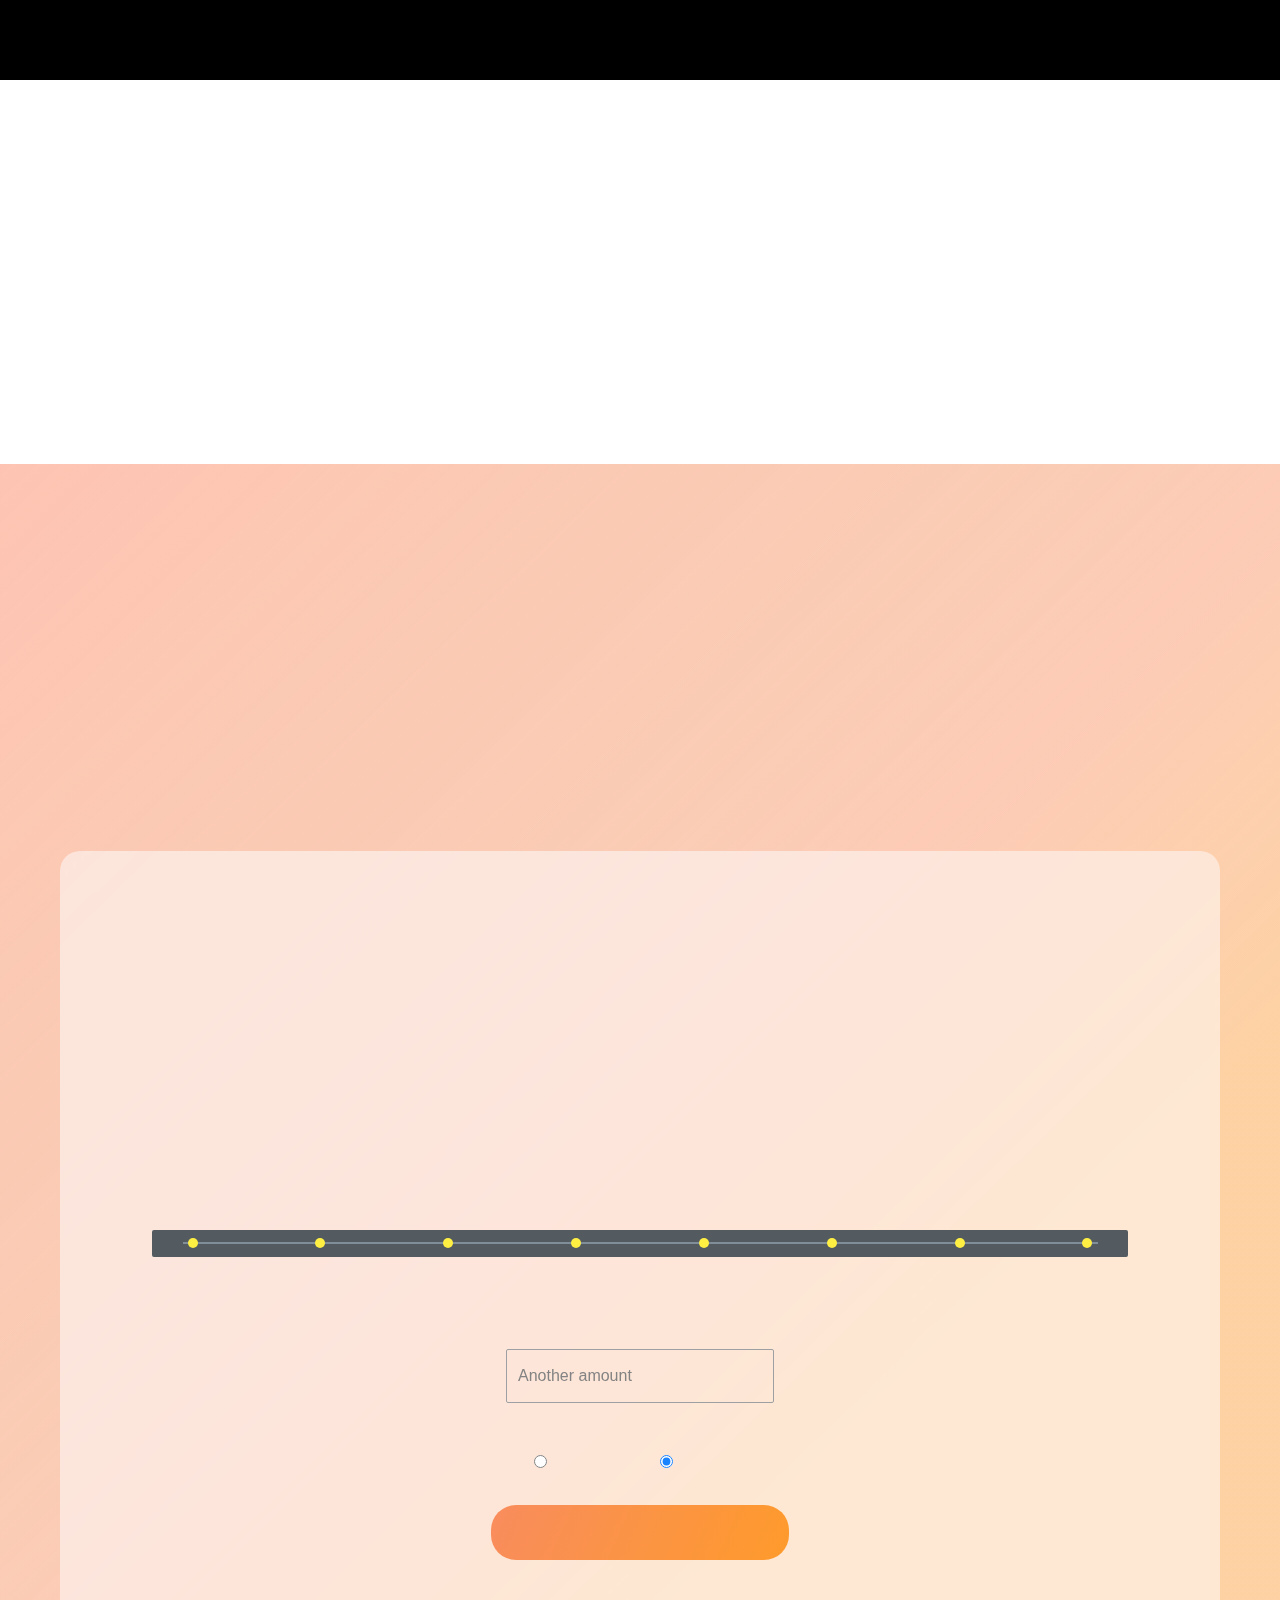
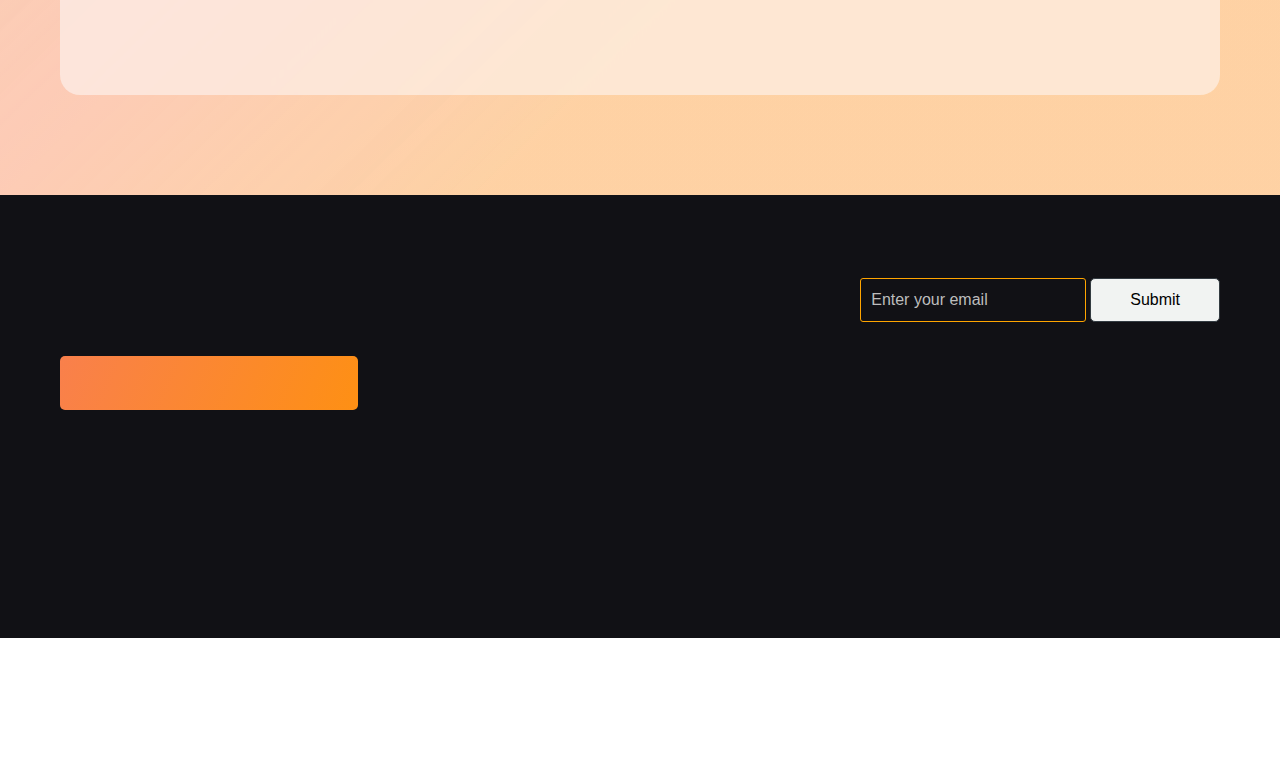
<file: pages/donate/index.html>
<!DOCTYPE html>
<html lang="en">
<head>
    <meta charset="UTF-8">
    <meta http-equiv="X-UA-Compatible" content="IE=edge">
    <meta name="viewport" content="width=device-width, initial-scale=1.0">
    <link rel="stylesheet" href="../../assets/styles/reset.css">
    <!-- <link rel="stylesheet" href="../../assets/styles/normalize.css"> -->
    <link rel="stylesheet" href="./style.css">
    <link rel="stylesheet" href="./media-queries.css">
    <title>Donate</title>
</head>
<body>
    <div class="overlay"></div>
    <header class="header">
        <!-- Logotype, menu, designed by start -->
        <div class="header__container">
            <div class="header__logo-nav">
                <a href="../main/index.html" alt="PetStory online">
                    <img src="../../assets/images/logo.png" class="header__logo" alt="logotype">
                    <img src="../../assets/images/logo-no-border.png" class="header__logo-no-border" alt="logotype">
                </a>
                <nav class="nav">

                    <ul class="header__list">
                        <li class="header__item">
                            <a href="../main/index.html" class="header__link" alt="About">About</a>
                        </li>
                        <li class="header__item">
                            <a href="#!" class="header__link" alt="Map">Map</a>
                        </li>
                        <li class="header__item">
                            <a href="#!" class="header__link" alt="Zoos">Zoos</a>
                        </li>
                        <li class="header__item">
                            <a href="#!" class="header__link active-page" alt="Donate">Donate</a>
                        </li>
                        <li class="header__item">
                            <a href="#!" class="header__link" alt="Contact us">Contact us</a>
                        </li>
                        <li class="header__item link-absolute">
                            <a href="https://www.figma.com/file/jfEFwkXVj1WRq7sUHDr8os/PetStory-online" class="header__link menu__item" alt="To Figma">Designed by &copy;</a>
                        </li>
                    </ul>

                    <!-- Burger menu start -->
                    <img class="open-burger-menu" src="../../assets/images/burger_menu.svg" alt="open menu">
                    <div class="burger-header__list">
                        <a href="../main/index.html" alt="PetStory online" class="logo-burger">
                            <img src="../../assets/images/logo-burger-menu.png" alt="logotype">
                        </a>
                        <ul class="ul-burger-header__list">
                            <li class="burger-header__item">
                                <a href="../main/index.html" class="burger-header__link" alt="About">About</a>
                            </li>
                            <li class="burger-header__item">
                                <a href="#!" class="burger-header__link" alt="Map">Map</a>
                            </li>
                            <li class="burger-header__item">
                                <a href="#!" class="burger-header__link" alt="Zoos">Zoos</a>
                            </li>
                            <li class="burger-header__item">
                                <a href="#!" class="burger-header__link active-page" alt="Donate">Donate</a>
                            </li>
                            <li class="burger-header__item">
                                <a href="#!" class="burger-header__link" alt="Contact us">Contact us</a>
                            </li>
                            <li class="burger-header__item">
                                <a href="https://www.figma.com/file/jfEFwkXVj1WRq7sUHDr8os/PetStory-online" class="burger-header__link" alt="To Figma">Designed by &copy;</a>
                            </li>
                        </ul>
                        <img class="close-burger-menu" src="../../assets/images/x_ico-burger.svg" alt="close menu">
                    </div>
                    <!-- Burger menu start -->
                </nav>
            </div>

        </div>
        <!-- Logotype, menu, designed by end -->
    </header>

    <main class="main">
        <div class="main__intro">
            <!-- Panda on background here -->
        </div>

        <!-- Pick and feed start -->
        <div class="feed">
            <div class="feed__intro-wrapper">
                <h1 class="main__title">The zoo has officially reopened but we still need your help!</h1>
                <p class="feed__intro-desc">
                    Even though the Zoo has been able to reopen, we are at a greatly reduced capacity with educational programs and public and private events cancelled or postponed for additional months. We need you now more than ever to help ensure that we overcome these challenges. We have been actively raising funds in the community, and we are grateful for the generosity.  But much more support is still needed, and we need your help! Please consider a gift today – no matter what size – to help us sustain our mission.
                </p>
                <h2 class="feed__intro-subtitle">Donation Information</h2>
            </div>

            <div class="feed__wrapper">
                <section class="feed__friend">
                    <h3 class="feed__title">Pick and feed a friend</h3>
                    <p class="feed__paragraph1">We know the animals bring you joy, and in these extraordinary times, we&rsquo;re glad.</p>
                </section>

                <div class="feed__wrapper-amount">
                    <div class="feed__num">
                        <div class="feed__num-day">
                            <img src="../../assets/images/num-day.svg" alt="amount of donate days">
                        </div>
                        <div class="feed__num-desc">
                            <p>Panda diet for the day.</p>
                        </div>
                    </div>
                    <div class="feed__multiply">
                        <img src="../../assets/images/x_ico.svg" alt="multiply">
                    </div>
                    <div class="feed__type-animal">
                        <img src="../../assets/images/panda.svg" alt="giant panda">
                    </div>
                </div>

                <form class="feed__form">
                    <p class="feed__amount">Amount</p>

                    <div class="feed__line-money">
                        <div class="feed__line">
                            <div class="feed__yellow-circle circle8"></div>
                            <div class="feed__yellow-circle circle7"></div>
                            <div class="feed__yellow-circle circle6"></div>
                            <div class="feed__yellow-circle circle5"></div>
                            <div class="feed__yellow-circle circle4"></div>
                            <div class="feed__yellow-circle circle3">
                                <img src="../../assets/images/roller_ico.svg" class="roller-ico" alt="roller icon">
                            </div>
                            <div class="feed__yellow-circle circle2"></div>
                            <div class="feed__yellow-circle circle1"></div>
                        </div>
                    </div>

                    <div class="feed__amount-money">
                        <div class="feed__amount-dollars circle8">&dollar; 5000</div>
                        <div class="feed__amount-dollars circle7">&dollar; 2000</div>
                        <div class="feed__amount-dollars circle6">&dollar; 1000</div>
                        <div class="feed__amount-dollars circle5">&dollar; 500</div>
                        <div class="feed__amount-dollars circle4">&dollar; 250</div>
                        <div class="feed__amount-dollars circle3 selected">&dollar; 100</div>
                        <div class="feed__amount-dollars circle2">&dollar; 50</div>
                        <div class="feed__amount-dollars circle1">&dollar; 25</div>
                    </div>

                    <div class="feed__amount-another">
                        <input class="input__number" type="number"  min="5" max="9999" step="5" placeholder="Another amount">
                        <img src="../../assets/images/dollar.svg" alt="dollar icon">
                    </div>
                    <div class="feed__radio">
                        <input type="radio" name="period" value="monthly"> Monthly
                        <input type="radio" name="period" value="once" checked> Once
                    </div>

                    <a href="#!" class="feed-friend feed-friend__link" alt="Feed a friend now">Feed a friend now</a>
                </form>

                <a href="#!" class="feed__share" alt="Share with friends">Share with your friends on social networks</a>
            </div>
        </div>
        <!-- Pick and feed end -->
    </main>

    <footer class="footer">
       <!-- Footer start -->
       <div class="footer__wrapper">
        <div class="footer__left">
            <div class="footer__logo-link">
                <a href="./" alt="PetStory online">
                    <img src="../../assets/images/logo.png" class="header__logo footer-logo" alt="logotype">
                </a>
            </div>

            <!-- <div class="donate"> -->
                <a href="../donate/index.html" class="donate donate__link" alt="donate for volunteers">donate for volunteers</a>
            <!-- </div> -->

            <div class="social-media">
                <ul class="social-media__list">
                    <li class="social-media__list-item">
                        <a href="https://www.facebook.com/" alt="facebook" class="facebook"></a>
                        <a href="https://www.facebook.com/" alt="facebook">Facebook</a>
                    </li>
                    <li class="social-media__list-item">
                        <a href="https://twitter.com/" alt="twitter" class="twitter"></a>
                        <a href="https://twitter.com/" alt="twitter">Twitter</a>
                    </li>
                    <li class="social-media__list-item">
                        <a href="https://www.instagram.com/" alt="instagram" class="instagram"></a>
                        <a href="https://www.instagram.com/" alt="instagram">Instagram</a>
                    </li>
                    <li class="social-media__list-item">
                        <a href="https://www.youtube.com/" alt="youtube" class="youtube"></a>
                        <a href="https://www.youtube.com/" alt="youtube">YouTube</a>
                    </li>
                </ul>
            </div>
        </div>

        <div class="footer__nav">
            <nav class="nav">
                <ul class="footer__list">
                    <li class="footer__list-item">
                        <a href="../main/index.html" class="footer__item-link" alt="About">About</a>
                    </li>
                    <li class="footer__list-item">
                        <a href="#!" class="footer__item-link" alt="Map">Map</a>
                    </li>
                    <li class="footer__list-item">
                        <a href="#!" class="footer__item-link" alt="Zoos">Zoos</a>
                    </li>
                    <li class="footer__list-item">
                        <a href="#!" class="footer__item-link" alt="Contact us">Contact us</a>
                    </li>
                </ul>
            </nav>
        </div>

        <div class="footer__right">
            <div class="footer__form">
                <form>
                    <p class="form__title">Subscribe to our news</p>
                    <input type="email" name="email" value="Enter your email">
                    <input type="submit" value="Submit">
                </form>
            </div>
            <div class="footer__credits">
                <p class="credits">Designed by Alisa Samborskaya</p>
                <p class="credits">&copy;RSSchool &amp; &copy;Yem Digital 2021</p>
            </div>
        </div>
    </div>
    <!-- Footer end -->
    </footer>

    <script src="./script.js"></script>
</body>
</html>
</file>
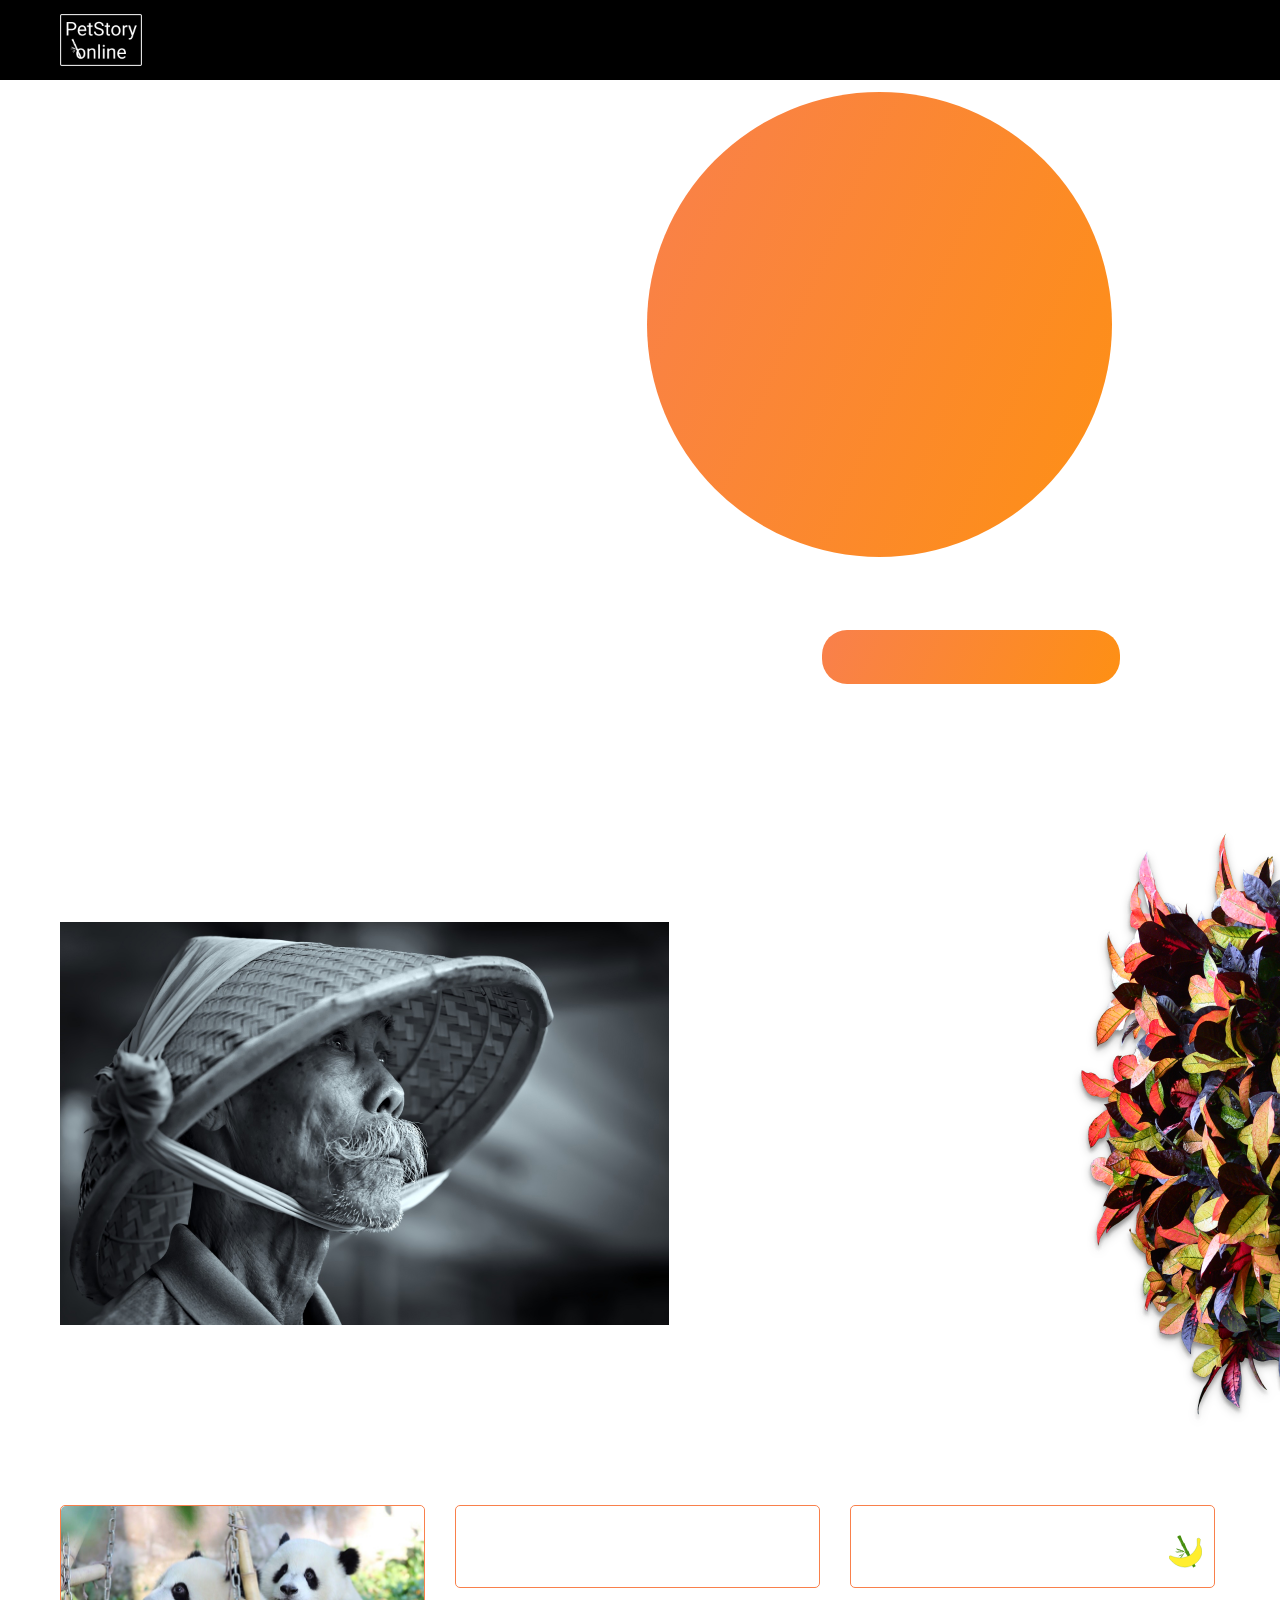
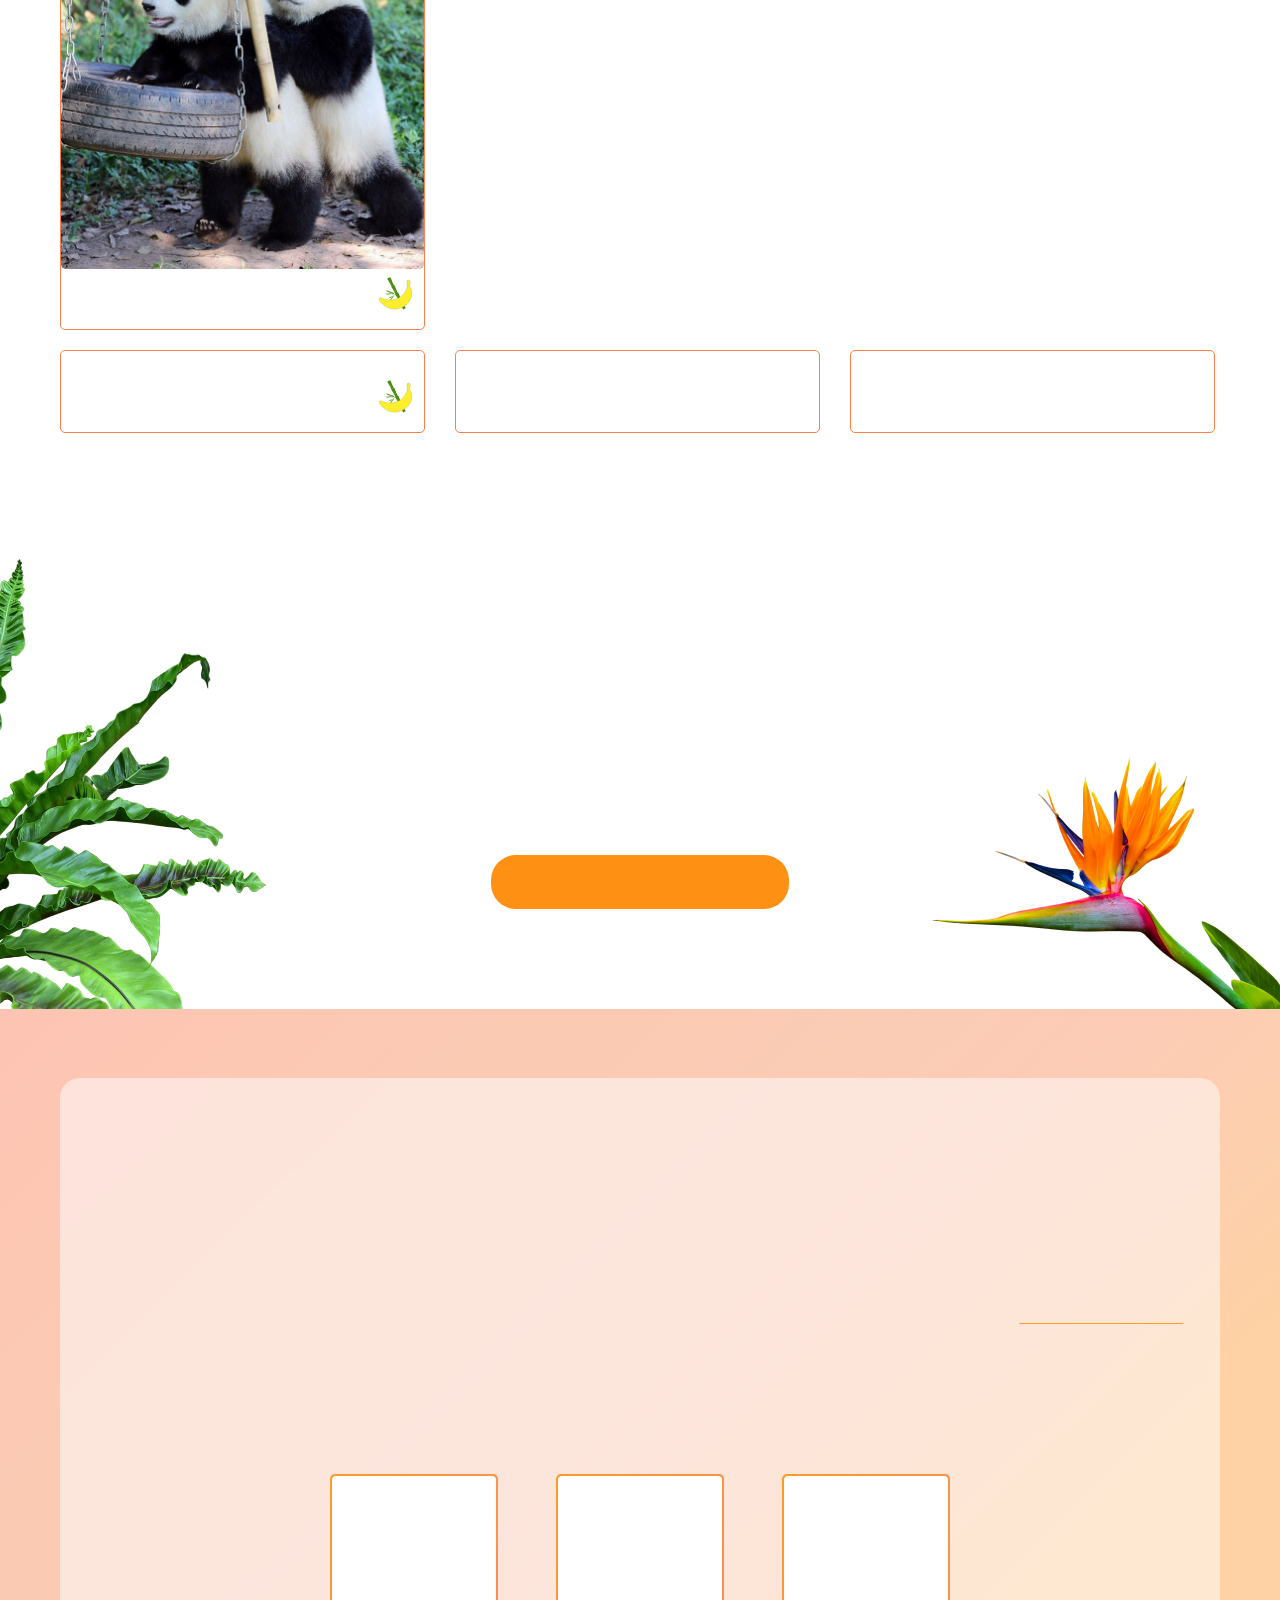
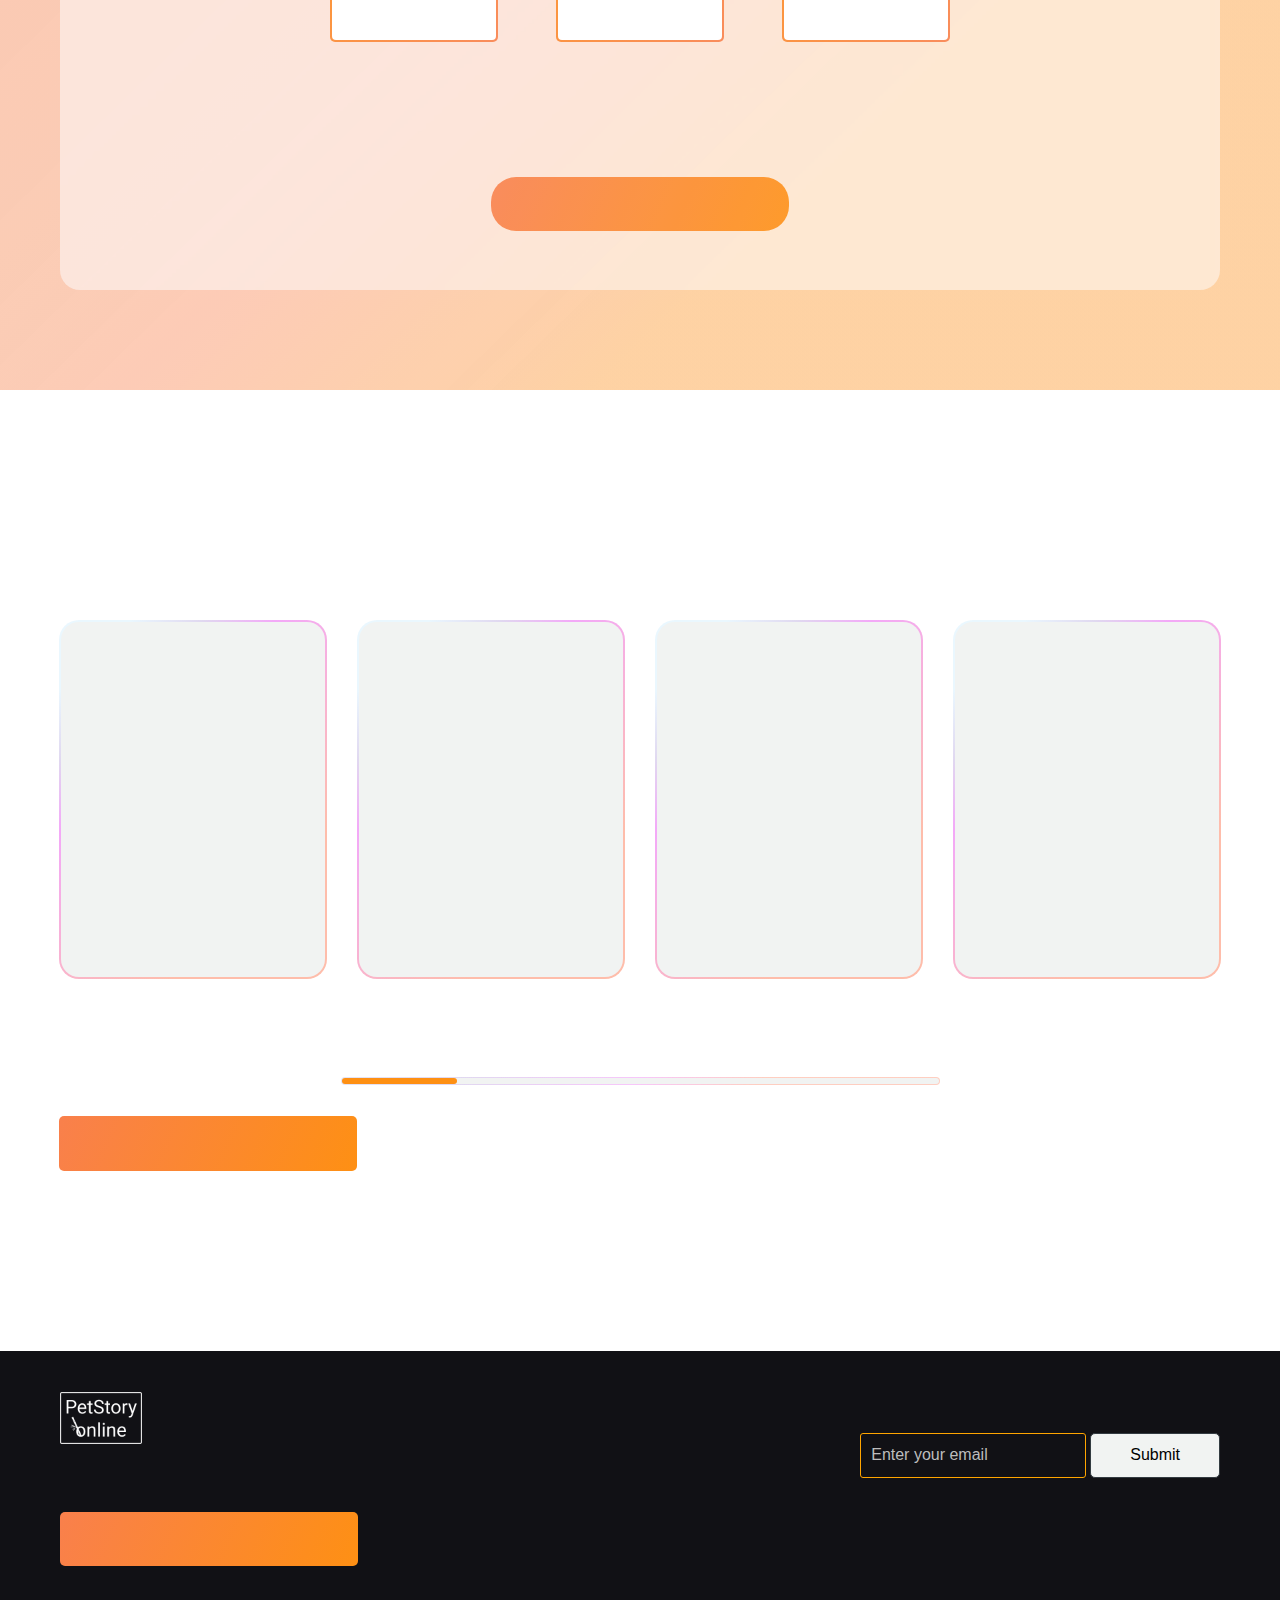
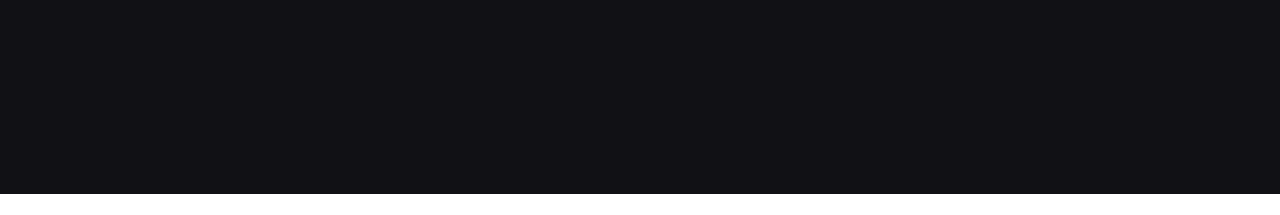
<file: pages/main/index.html>
<!DOCTYPE html>
<html lang="en">
<head>
    <meta charset="UTF-8">
    <meta http-equiv="X-UA-Compatible" content="IE=edge">
    <meta name="viewport" content="width=device-width, initial-scale=1.0">
    <link rel="stylesheet" href="../../assets/styles/reset.css">
    <!-- <link rel="stylesheet" href="../../assets/styles/normalize.css"> -->
    <link rel="stylesheet" href="./style.css">
    <link rel="stylesheet" href="./media-queries.css">
    <title>Main</title>
</head>
<body>
    <div class="overlay"></div>
    <header class="header">
        <!-- Logotype, menu, designed by start -->
        <div class="header__container">
            <div class="header__logo-nav">
                <a href="./" alt="PetStory online">
                    <img src="../../assets/images/logo.png" class="header__logo" alt="logotype">
                    <img src="../../assets/images/logo-no-border.png" class="header__logo-no-border" alt="logotype">
                </a>
                <nav class="nav">

                    <ul class="header__list">
                        <li class="header__item">
                            <a href="./" class="header__link active-page" alt="About">About</a>
                        </li>
                        <li class="header__item">
                            <a href="#!" class="header__link" alt="Map">Map</a>
                        </li>
                        <li class="header__item">
                            <a href="#!" class="header__link" alt="Zoos">Zoos</a>
                        </li>
                        <li class="header__item">
                            <a href="../donate/index.html" class="header__link" alt="Donate">Donate</a>
                        </li>
                        <li class="header__item">
                            <a href="#!" class="header__link" alt="Contact us">Contact us</a>
                        </li>
                        <li class="header__item link-absolute">
                            <a href="https://www.figma.com/file/jfEFwkXVj1WRq7sUHDr8os/PetStory-online" class="header__link menu__item" alt="To Figma">Designed by &copy;</a>
                        </li>
                    </ul>

                    <!-- Burger menu start -->
                    <img class="open-burger-menu" src="../../assets/images/burger_menu.svg" alt="open menu">
                    <div class="burger-header__list">
                        <a href="./" alt="PetStory online" class="logo-burger">
                            <img src="../../assets/images/logo-burger-menu.png" alt="logotype">
                        </a>
                        <ul class="ul-burger-header__list">
                            <li class="burger-header__item">
                                <a href="./" class="burger-header__link active-page" alt="About">About</a>
                            </li>
                            <li class="burger-header__item">
                                <a href="#!" class="burger-header__link" alt="Map">Map</a>
                            </li>
                            <li class="burger-header__item">
                                <a href="#!" class="burger-header__link" alt="Zoos">Zoos</a>
                            </li>
                            <li class="burger-header__item">
                                <a href="../donate/index.html" class="burger-header__link" alt="Donate">Donate</a>
                            </li>
                            <li class="burger-header__item">
                                <a href="#!" class="burger-header__link" alt="Contact us">Contact us</a>
                            </li>
                            <li class="burger-header__item">
                                <a href="https://www.figma.com/file/jfEFwkXVj1WRq7sUHDr8os/PetStory-online" class="burger-header__link" alt="To Figma">Designed by &copy;</a>
                            </li>
                        </ul>
                        <img class="close-burger-menu" src="../../assets/images/x_ico-burger.svg" alt="close menu">
                    </div>
                    <!-- Burger menu start -->
                </nav>
            </div>

        </div>
        <!-- Logotype, menu, designed by end -->
    </header>

    <main class="main">
        <!-- Intro start -->
        <div class="main__intro">
            <div class="main__intro__wrapper">
                <div class="main__circle"></div>
                <p class="main__header-text">Watch your <span>favorite</span> animal online</p>
                <a href="#!" class="main__intro-link" alt="Watch online">Watch online</a>
            </div>
        </div>
        <!-- Intro end -->

        <!-- Top content start -->
        <div class="wrapper__for-img-flowers">
            <img src="../../assets/images/flower.png" class="flowers__absolute flowers" alt="flowers">
            <img src="../../assets/images/flower-640.png" class="flowers__absolute flowers-640" alt="flowers">
            <img src="../../assets/images/flower-320.png" class="flowers__absolute flowers-320" alt="flowers">
            <div class="main__container">
                <div class="main__top-content">
                    <div class="main__bamboo-cap">
                        <img src="../../assets/images/bamboo-cap.jpg" class="main__bamboo-cap-pic" alt="Bamboo cap">
                    </div>
                    <section class="main__section">
                        <h1 class="main__h1">The Backstage of the Wilderness World.</h1>
                        <p>The site was founded on the basis of a volunteer movement to protect and care for animals.</p>
                        <h3 class="main__h3">How it works </h3>
                        <p class="main__h3-desc">The main goal is to help the animals, as well as the nature reserves and zoos where they are kept. We are currently working on video projects targeting pandas in China, eagles on an island near Los Angeles, alligators in Florida and gorillas in the Congo. These have a total of more than 1,500 mammals and reptiles.</p>
                    </section>
                </div>
            </div>
        </div>
        <!-- Top content end -->

        <!-- Animals cards start -->
        <div class="wrapper__for-img-plants">
            <img src="../../assets/images/plant1.png" class="plant1__absolute plant1" alt="green plant">
            <img src="../../assets/images/plant1-1000.png" class="plant1__absolute plant1-1000" alt="green plant">
            <img src="../../assets/images/plant2.png" class="plant2__absolute" alt="green plant">
            <div class="wrapper-for-pags-cards">
                <div class="arrows">
                    <div class="pag1-1">
                        <a href="#!" class="pag-left arrow" alt="to left"></a>
                    </div>
                    <div class="pag2-1">
                        <a href="#!" class="pag-right arrow" alt="to right"></a>
                    </div>
                </div>
                <div class="wrapper__animal-cards">
                    <div class="animal-cards">
                        <div class="card card1">
                            <!-- Card start -->
                            <div class="card__pic">
                                <img src="../../assets/images/card1.jpg" class="card__img" alt="giant pandas">
                                <div class="card__desc-ico">
                                    <div class="card__desc">
                                        <h4>Giant Pandas</h4>
                                        <p>Native to Southwest China</p>
                                    </div>
                                    <div class="card__icon">
                                        <img src="../../assets/images/banana-ico.svg" alt="banana-ico">
                                    </div>
                                </div>
                                <a href="#!" class="card__link" alt="to card details"></a>
                            </div>
                            <!-- Card end -->
                        </div>
                        <div class="card card2">
                            <!-- Card start -->
                            <div class="card__pic">
                                <img src="../../assets/images/card2.jpg" class="card__img" alt="eagles">
                                <div class="card__desc-ico">
                                    <div class="card__desc">
                                        <h4>Eagles</h4>
                                        <p>Native to South America</p>
                                    </div>
                                    <div class="card__icon">
                                        <img src="../../assets/images/meet-ico.svg" alt="meet-ico">
                                    </div>
                                </div>
                                <a href="#!" class="card__link" alt="to card details"></a>
                            </div>
                            <!-- Card end -->
                        </div>
                        <div class="card card3">
                            <!-- Card start -->
                            <div class="card__pic">
                                <img src="../../assets/images/card3.jpg" class="card__img" alt="gorillas">
                                <div class="card__desc-ico">
                                    <div class="card__desc">
                                        <h4>Gorillas</h4>
                                        <p>Native to Congo</p>
                                    </div>
                                    <div class="card__icon">
                                        <img src="../../assets/images/banana-ico.svg" alt="banana-ico">
                                    </div>
                                </div>
                                <a href="#!" class="card__link" alt="to card details"></a>
                            </div>
                            <!-- Card end -->
                        </div>
                        <div class="card card4">
                            <!-- Card start -->
                            <div class="card__pic">
                                <img src="../../assets/images/card4.jpg" class="card__img" alt="two toed sloth">
                                <div class="card__desc-ico">
                                    <div class="card__desc">
                                        <h4>Two-toed Sloth</h4>
                                        <p>Mesoamerica, South America</p>
                                    </div>
                                    <div class="card__icon">
                                        <img src="../../assets/images/banana-ico.svg" alt="banana-ico">
                                    </div>
                                </div>
                                <a href="#!" class="card__link" alt="to card details"></a>
                            </div>
                            <!-- Card end -->
                        </div>
                        <div class="card card5">
                            <!-- Card start -->
                            <div class="card__pic">
                                <img src="../../assets/images/card5.jpg" class="card__img" alt="cheetahs">
                                <div class="card__desc-ico">
                                    <div class="card__desc">
                                        <h4>Cheetahs</h4>
                                        <p>Native to Africa</p>
                                    </div>
                                    <div class="card__icon">
                                        <img src="../../assets/images/meet-ico.svg" alt="meet-ico">
                                    </div>
                                </div>
                                <a href="#!" class="card__link" alt="to card details"></a>
                            </div>
                            <!-- Card end -->
                        </div>
                        <div class="card card6">
                            <!-- Card start -->
                            <div class="card__pic">
                                <img src="../../assets/images/card6.jpg" class="card__img" alt="penguins">
                                <div class="card__desc-ico">
                                    <div class="card__desc">
                                        <h4>Penguins</h4>
                                        <p>Native to Antarctica</p>
                                    </div>
                                    <div class="card__icon">
                                        <img src="../../assets/images/meet-ico.svg" alt="meet-ico">
                                    </div>
                                </div>
                                <a href="#!" class="card__link" alt="to card details"></a>
                            </div>
                            <!-- Card end -->
                        </div>

                        <div class="card card7">
                            <!-- Card start -->
                            <div class="card__pic">
                                <img src="../../assets/images/card4.jpg" class="card__img" alt="two toed sloth">
                                <div class="card__desc-ico">
                                    <div class="card__desc">
                                        <h4>Two-toed Sloth</h4>
                                        <p>Mesoamerica, South America</p>
                                    </div>
                                    <div class="card__icon">
                                        <img src="../../assets/images/banana-ico.svg" alt="banana-ico">
                                    </div>
                                </div>
                                <a href="#!" class="card__link" alt="to card details"></a>
                            </div>
                            <!-- Card end -->
                        </div>
                        <div class="card card8">
                            <!-- Card start -->
                            <div class="card__pic">
                                <img src="../../assets/images/card5.jpg" class="card__img" alt="cheetahs">
                                <div class="card__desc-ico">
                                    <div class="card__desc">
                                        <h4>Cheetahs</h4>
                                        <p>Native to Africa</p>
                                    </div>
                                    <div class="card__icon">
                                        <img src="../../assets/images/meet-ico.svg" alt="meet-ico">
                                    </div>
                                </div>
                                <a href="#!" class="card__link" alt="to card details"></a>
                            </div>
                            <!-- Card end -->
                        </div>
                        <div class="card card9">
                            <!-- Card start -->
                            <div class="card__pic">
                                <img src="../../assets/images/card6.jpg" class="card__img" alt="penguins">
                                <div class="card__desc-ico">
                                    <div class="card__desc">
                                        <h4>Penguins</h4>
                                        <p>Native to Antarctica</p>
                                    </div>
                                    <div class="card__icon">
                                        <img src="../../assets/images/meet-ico.svg" alt="meet-ico">
                                    </div>
                                </div>
                                <a href="#!" class="card__link" alt="to card details"></a>
                            </div>
                            <!-- Card end -->
                        </div>
                        <div class="card card10">
                            <!-- Card start -->
                            <div class="card__pic">
                                <img src="../../assets/images/card1.jpg" class="card__img" alt="giant pandas">
                                <div class="card__desc-ico">
                                    <div class="card__desc">
                                        <h4>Giant Pandas</h4>
                                        <p>Native to Southwest China</p>
                                    </div>
                                    <div class="card__icon">
                                        <img src="../../assets/images/banana-ico.svg" alt="banana-ico">
                                    </div>
                                </div>
                                <a href="#!" class="card__link" alt="to card details"></a>
                            </div>
                            <!-- Card end -->
                        </div>
                        <div class="card card11">
                            <!-- Card start -->
                            <div class="card__pic">
                                <img src="../../assets/images/card7.jpg" class="card__img" alt="alligator">
                                <div class="card__desc-ico">
                                    <div class="card__desc">
                                        <h4>Alligators</h4>
                                        <p>Native to Southeastern U.S.</p>
                                    </div>
                                    <div class="card__icon">
                                        <img src="../../assets/images/meet-ico.svg" alt="meet-ico">
                                    </div>
                                </div>
                                <a href="#!" class="card__link" alt="to card details"></a>
                            </div>
                            <!-- Card end -->
                        </div>
                        <div class="card card12">
                            <!-- Card start -->
                            <div class="card__pic">
                                <img src="../../assets/images/card3.jpg" class="card__img" alt="gorillas">
                                <div class="card__desc-ico">
                                    <div class="card__desc">
                                        <h4>Gorillas</h4>
                                        <p>Native to Congo</p>
                                    </div>
                                    <div class="card__icon">
                                        <img src="../../assets/images/banana-ico.svg" alt="banana-ico">
                                    </div>
                                </div>
                                <a href="#!" class="card__link" alt="to card details"></a>
                            </div>
                            <!-- Card end -->
                        </div>
                    </div>
                </div>
            </div>

            <a href="#!" class="favorite favorite__link" alt="Choose your favorite">Choose your favorite</a>
        </div>
        <!-- Animals cards end -->

        <!-- Pick and feed start -->
        <div class="feed">
            <div class="feed__wrapper">
                <section class="feed__friend">
                    <h2 class="feed__title">Pick and feed a friend</h2>
                    <p class="feed__paragraph1">We know the animals bring you joy, and in these extraordinary times, we&rsquo;re glad.</p>
                    <p class="feed__paragraph2">During a time when the COVID-19 epidemic is touching all of our lives, we&rsquo;re proud and glad that people around the world find joy in PetStory.</p>
                    <p class="feed__paragraph3">Even though the zoo has reopened, we need you now more than ever to help us deal with these problems. Please consider a gift to our <a href="../donate/index.html" class="feed__paragraph3-link" alt="Donate">Emergency Support Fund</a>.</p>
                </section>
                <section class="how-works">
                    <h3 class="how-works__h3">How it works</h3>
                    <div class="how-works__flex">
                        <!-- How it works CARDS start -->
                        <div class="work__card">
                            <div class="work__for-background">
                                <div class="work__for-pic">
                                    <img src="../../assets/images/pay.svg" class="work__pic1" alt="pay by credit card">
                                </div>
                            </div>
                            <p class="work__desc">Pay with card</p>
                        </div>
                        <div class="feed__arrow-left arrow-first">
                            <img src="../../assets/images/arrow-feed-left.svg" class="feed__arrow-left-img" alt="next step">
                        </div>
                        <div class="work__card even-card">
                            <div class="work__for-background">
                                <div class="work__for-pic">
                                    <img src="../../assets/images/zoo.svg" class="work__pic2" alt="growth money tree">
                                </div>
                            </div>
                            <p class="work__desc">Payment goes to the zoo</p>
                        </div>
                        <div class="feed__arrow-left arrow-second">
                            <img src="../../assets/images/arrow-feed-left.svg" class="feed__arrow-left-img" alt="next step">
                        </div>
                        <div class="work__card">
                            <div class="work__for-background">
                                <div class="work__for-pic">
                                    <img src="../../assets/images/monkey.svg" class="work__pic3" alt="feed monkeys">
                                </div>
                            </div>
                            <p class="work__desc">Your favorite animal gets delicious dish</p>
                        </div>
                        <!-- How it works CARDS end -->
                    </div>
                </section>
                <a href="../donate/index.html" class="feed-friend feed-friend__link" alt="Feed a friend now">Feed a friend now</a>
            </div>
        </div>
        <!-- Pick and feed end -->

        <!-- Comments section start -->
        <div class="wrapper__for-img-leav">
            <img src="../../assets/images/leaf.png" class="leaf__absolute leaf" alt="leaf">
            <img src="../../assets/images/leaf-640.png" class="leaf__absolute leaf-640" alt="leaf">
            <div class="comment__container">
                <section class="comment-list">
                    <h3 class="comment-list__title">Testimonials</h3>
                    <div class="comment-list__grid">
                        <div class="comment">
                            <div class="comment__details">
                                <div class="title-part">
                                    <div class="title-part__img">
                                        <img src="../../assets/images/user-ico.svg" alt="user icon">
                                    </div>
                                    <div class="title-part__desc">
                                        <p class="user__name">Michael John</p>
                                        <span class="user__country">Local Austria</span>
                                        <span class="user__visit-date">Today</span>
                                    </div>
                                </div>
                                <p class="user__comment">
                                    The best online zoo I&rsquo;ve met. My son delighted very much ljves to watch gouillas. Online zoo is one jf the ways to instill a love for animals.The best online zoo I&rsquo;ve met. My son delighted very much ljves to watch gouillas. Online zoo is one jf the ways to instill a love for animals. The best online zoo I&rsquo;ve met. My son delighted very much ljves to watch gouillas. Online zoo is one jf the ways to instill a love for animals.The best online zoo I&rsquo;ve met. My son delighted very much ljves to watch gouillas. Online zoo is one jf the ways to instill a love for animals.
                                </p>
                            </div>
                        </div>

                        <div class="comment">
                            <div class="comment__details">
                                <div class="title-part">
                                    <div class="title-part__img">
                                        <img src="../../assets/images/oskar.png" alt="user icon">
                                    </div>
                                    <div class="title-part__desc">
                                        <p class="user__name">Oskar Samborsky</p>
                                        <span class="user__country">Local Austria</span>
                                        <span class="user__visit-date">Yesterday</span>
                                    </div>
                                </div>
                                <p class="user__comment">
                                    The best online zoo I&rsquo;ve met. My son delighted very much ljves to watch gouillas. Online zoo is one jf the ways to instill a love for animals.The best online zoo I&rsquo;ve met. My son delighted very much ljves to watch gouillas. Online zoo is one jf the ways to instill a love for animals. The best online zoo I&rsquo;ve met. My son delighted very much ljves to watch gouillas. Online zoo is one jf the ways to instill a love for animals.The best online zoo I&rsquo;ve met. My son delighted very much ljves to watch gouillas. Online zoo is one jf the ways to instill a love for animals.
                                </p>
                            </div>
                        </div>

                        <div class="comment">
                            <div class="comment__details">
                                <div class="title-part">
                                    <div class="title-part__img">
                                        <img src="../../assets/images/fredericka.png" alt="user icon">
                                    </div>
                                    <div class="title-part__desc">
                                        <p class="user__name">Fredericka Michelin</p>
                                        <span class="user__country">Local Austria</span>
                                        <span class="user__visit-date">Yesterday</span>
                                    </div>
                                </div>
                                <p class="user__comment">
                                    The best online zoo I&rsquo;ve met. My son delighted very much ljves to watch gouillas. Online zoo is one jf the ways to instill a love for animals.The best online zoo I&rsquo;ve met. My son delighted very much ljves to watch gouillas. Online zoo is one jf the ways to instill a love for animals. The best online zoo I&rsquo;ve met. My son delighted very much ljves to watch gouillas. Online zoo is one jf the ways to instill a love for animals.The best online zoo I&rsquo;ve met. My son delighted very much ljves to watch gouillas. Online zoo is one jf the ways to instill a love for animals.
                                </p>
                            </div>
                        </div>

                        <div class="comment">
                            <div class="comment__details">
                                <div class="title-part">
                                    <div class="title-part__img">
                                        <img src="../../assets/images/mila.png" alt="user icon">
                                    </div>
                                    <div class="title-part__desc">
                                        <p class="user__name">Mila Riksha</p>
                                        <span class="user__country">Local Austria</span>
                                        <span class="user__visit-date">Yesterday</span>
                                    </div>
                                </div>
                                <p class="user__comment">
                                    The best online zoo I&rsquo;ve met. My son delighted very much ljves to watch gouillas. Online zoo is one jf the ways to instill a love for animals.The best online zoo I&rsquo;ve met. My son delighted very much ljves to watch gouillas. Online zoo is one jf the ways to instill a love for animals. The best online zoo I&rsquo;ve met. My son delighted very much ljves to watch gouillas. Online zoo is one jf the ways to instill a love for animals.The best online zoo I&rsquo;ve met. My son delighted very much ljves to watch gouillas. Online zoo is one jf the ways to instill a love for animals.
                                </p>
                            </div>
                        </div>

                        <div class="comment">
                            <div class="comment__details">
                                <div class="title-part">
                                    <div class="title-part__img">
                                        <img src="../../assets/images/user-ico.svg" alt="user icon">
                                    </div>
                                    <div class="title-part__desc">
                                        <p class="user__name">John John</p>
                                        <span class="user__country">Local Poland</span>
                                        <span class="user__visit-date">Today</span>
                                    </div>
                                </div>
                                <p class="user__comment">
                                    The best online zoo I&rsquo;ve met. My son delighted very much ljves to watch gouillas. Online zoo is one jf the ways to instill a love for animals.The best online zoo I&rsquo;ve met. My son delighted very much ljves to watch gouillas. Online zoo is one jf the ways to instill a love for animals. The best online zoo I&rsquo;ve met. My son delighted very much ljves to watch gouillas. Online zoo is one jf the ways to instill a love for animals.The best online zoo I&rsquo;ve met. My son delighted very much ljves to watch gouillas. Online zoo is one jf the ways to instill a love for animals.
                                </p>
                            </div>
                        </div>

                        <div class="comment">
                            <div class="comment__details">
                                <div class="title-part">
                                    <div class="title-part__img">
                                        <img src="../../assets/images/oskar.png" alt="user icon">
                                    </div>
                                    <div class="title-part__desc">
                                        <p class="user__name">Mike Mike</p>
                                        <span class="user__country">Local Ukraine</span>
                                        <span class="user__visit-date">Yesterday</span>
                                    </div>
                                </div>
                                <p class="user__comment">
                                    The best online zoo I&rsquo;ve met. My son delighted very much ljves to watch gouillas. Online zoo is one jf the ways to instill a love for animals.The best online zoo I&rsquo;ve met. My son delighted very much ljves to watch gouillas. Online zoo is one jf the ways to instill a love for animals. The best online zoo I&rsquo;ve met. My son delighted very much ljves to watch gouillas. Online zoo is one jf the ways to instill a love for animals.The best online zoo I&rsquo;ve met. My son delighted very much ljves to watch gouillas. Online zoo is one jf the ways to instill a love for animals.
                                </p>
                            </div>
                        </div>

                        <div class="comment">
                            <div class="comment__details">
                                <div class="title-part">
                                    <div class="title-part__img">
                                        <img src="../../assets/images/fredericka.png" alt="user icon">
                                    </div>
                                    <div class="title-part__desc">
                                        <p class="user__name">Kate Kate</p>
                                        <span class="user__country">Local Italy</span>
                                        <span class="user__visit-date">Today</span>
                                    </div>
                                </div>
                                <p class="user__comment">
                                    The best online zoo I&rsquo;ve met. My son delighted very much ljves to watch gouillas. Online zoo is one jf the ways to instill a love for animals.The best online zoo I&rsquo;ve met. My son delighted very much ljves to watch gouillas. Online zoo is one jf the ways to instill a love for animals. The best online zoo I&rsquo;ve met. My son delighted very much ljves to watch gouillas. Online zoo is one jf the ways to instill a love for animals.The best online zoo I&rsquo;ve met. My son delighted very much ljves to watch gouillas. Online zoo is one jf the ways to instill a love for animals.
                                </p>
                            </div>
                        </div>

                        <div class="comment">
                            <div class="comment__details">
                                <div class="title-part">
                                    <div class="title-part__img">
                                        <img src="../../assets/images/mila.png" alt="user icon">
                                    </div>
                                    <div class="title-part__desc">
                                        <p class="user__name">Mila Mila</p>
                                        <span class="user__country">Local Belgium</span>
                                        <span class="user__visit-date">Yesterday</span>
                                    </div>
                                </div>
                                <p class="user__comment">
                                    The best online zoo I&rsquo;ve met. My son delighted very much ljves to watch gouillas. Online zoo is one jf the ways to instill a love for animals.The best online zoo I&rsquo;ve met. My son delighted very much ljves to watch gouillas. Online zoo is one jf the ways to instill a love for animals. The best online zoo I&rsquo;ve met. My son delighted very much ljves to watch gouillas. Online zoo is one jf the ways to instill a love for animals.The best online zoo I&rsquo;ve met. My son delighted very much ljves to watch gouillas. Online zoo is one jf the ways to instill a love for animals.
                                </p>
                            </div>
                        </div>

                        <div class="comment">
                            <div class="comment__details">
                                <div class="title-part">
                                    <div class="title-part__img">
                                        <img src="../../assets/images/user-ico.svg" alt="user icon">
                                    </div>
                                    <div class="title-part__desc">
                                        <p class="user__name">Sasha Sasha</p>
                                        <span class="user__country">Local Germany</span>
                                        <span class="user__visit-date">Today</span>
                                    </div>
                                </div>
                                <p class="user__comment">
                                    The best online zoo I&rsquo;ve met. My son delighted very much ljves to watch gouillas. Online zoo is one jf the ways to instill a love for animals.The best online zoo I&rsquo;ve met. My son delighted very much ljves to watch gouillas. Online zoo is one jf the ways to instill a love for animals. The best online zoo I&rsquo;ve met. My son delighted very much ljves to watch gouillas. Online zoo is one jf the ways to instill a love for animals.The best online zoo I&rsquo;ve met. My son delighted very much ljves to watch gouillas. Online zoo is one jf the ways to instill a love for animals.
                                </p>
                            </div>
                        </div>

                        <div class="comment">
                            <div class="comment__details">
                                <div class="title-part">
                                    <div class="title-part__img">
                                        <img src="../../assets/images/oskar.png" alt="user icon">
                                    </div>
                                    <div class="title-part__desc">
                                        <p class="user__name">Ivan Ivan</p>
                                        <span class="user__country">Local UK</span>
                                        <span class="user__visit-date">Today</span>
                                    </div>
                                </div>
                                <p class="user__comment">
                                    The best online zoo I&rsquo;ve met. My son delighted very much ljves to watch gouillas. Online zoo is one jf the ways to instill a love for animals.The best online zoo I&rsquo;ve met. My son delighted very much ljves to watch gouillas. Online zoo is one jf the ways to instill a love for animals. The best online zoo I&rsquo;ve met. My son delighted very much ljves to watch gouillas. Online zoo is one jf the ways to instill a love for animals.The best online zoo I&rsquo;ve met. My son delighted very much ljves to watch gouillas. Online zoo is one jf the ways to instill a love for animals.
                                </p>
                            </div>
                        </div>

                        <div class="comment">
                            <div class="comment__details">
                                <div class="title-part">
                                    <div class="title-part__img">
                                        <img src="../../assets/images/fredericka.png" alt="user icon">
                                    </div>
                                    <div class="title-part__desc">
                                        <p class="user__name">Maria Maria</p>
                                        <span class="user__country">Local Belarus</span>
                                        <span class="user__visit-date">Yesterday</span>
                                    </div>
                                </div>
                                <p class="user__comment">
                                    The best online zoo I&rsquo;ve met. My son delighted very much ljves to watch gouillas. Online zoo is one jf the ways to instill a love for animals.The best online zoo I&rsquo;ve met. My son delighted very much ljves to watch gouillas. Online zoo is one jf the ways to instill a love for animals. The best online zoo I&rsquo;ve met. My son delighted very much ljves to watch gouillas. Online zoo is one jf the ways to instill a love for animals.The best online zoo I&rsquo;ve met. My son delighted very much ljves to watch gouillas. Online zoo is one jf the ways to instill a love for animals.
                                </p>
                            </div>
                        </div>

                        <!-- Pop up start -->
                        <div class="testi-comment-wrapper">
                            <div class="comment-popup">
                                <div class="comment__details">
                                    <div class="title-part">
                                        <div class="title-part__img">
                                            <img src="../../assets/images/user-ico.svg" alt="user icon">
                                        </div>
                                        <div class="title-part__desc">
                                            <p class="user__name">Michael John</p>
                                            <span class="user__country">Local Austria</span>
                                            <span class="user__visit-date">Today</span>
                                        </div>
                                    </div>
                                    <p class="user__comment">
                                        The best online zoo I&rsquo;ve met. My son delighted very much ljves to watch gouillas. Online zoo is one jf the ways to instill a love for animals.The best online zoo I&rsquo;ve met. My son delighted very much ljves to watch gouillas. Online zoo is one jf the ways to instill a love for animals. The best online zoo I&rsquo;ve met. My son delighted very much ljves to watch gouillas. Online zoo is one jf the ways to instill a love for animals.The best online zoo I&rsquo;ve met. My son delighted very much ljves to watch gouillas. Online zoo is one jf the ways to instill a love for animals.
                                    </p>
                                </div>
                            </div>
                            <div class="comment-popup">
                                <div class="comment__details">
                                    <div class="title-part">
                                        <div class="title-part__img">
                                            <img src="../../assets/images/oskar.png" alt="user icon">
                                        </div>
                                        <div class="title-part__desc">
                                            <p class="user__name">Oskar Samborsky</p>
                                            <span class="user__country">Local Austria</span>
                                            <span class="user__visit-date">Yesterday</span>
                                        </div>
                                    </div>
                                    <p class="user__comment">
                                        The best online zoo I&rsquo;ve met. My son delighted very much ljves to watch gouillas. Online zoo is one jf the ways to instill a love for animals.The best online zoo I&rsquo;ve met. My son delighted very much ljves to watch gouillas. Online zoo is one jf the ways to instill a love for animals. The best online zoo I&rsquo;ve met. My son delighted very much ljves to watch gouillas. Online zoo is one jf the ways to instill a love for animals.The best online zoo I&rsquo;ve met. My son delighted very much ljves to watch gouillas. Online zoo is one jf the ways to instill a love for animals.
                                    </p>
                                </div>
                            </div>
                            <div class="comment-popup">
                                <div class="comment__details">
                                    <div class="title-part">
                                        <div class="title-part__img">
                                            <img src="../../assets/images/fredericka.png" alt="user icon">
                                        </div>
                                        <div class="title-part__desc">
                                            <p class="user__name">Fredericka Michelin</p>
                                            <span class="user__country">Local Austria</span>
                                            <span class="user__visit-date">Yesterday</span>
                                        </div>
                                    </div>
                                    <p class="user__comment">
                                        The best online zoo I&rsquo;ve met. My son delighted very much ljves to watch gouillas. Online zoo is one jf the ways to instill a love for animals.The best online zoo I&rsquo;ve met. My son delighted very much ljves to watch gouillas. Online zoo is one jf the ways to instill a love for animals. The best online zoo I&rsquo;ve met. My son delighted very much ljves to watch gouillas. Online zoo is one jf the ways to instill a love for animals.The best online zoo I&rsquo;ve met. My son delighted very much ljves to watch gouillas. Online zoo is one jf the ways to instill a love for animals.
                                    </p>
                                </div>
                            </div>
                            <span>
                                <img class="testi-comment-popup-close" src="../../assets/images/x_ico-burger.svg" alt="close popup">
                            </span>
                        </div>
                        <!-- Pop up end -->

                    </div>

                    <div class="scroll__container">
                        <input type="range" min="0" max="7" value="0" step="1" class="scroll-slider">
                    </div>

                    <a href="#!" class="feedback feedback__link" alt="Leave feedback">Leave feedback</a>
                </section>
            </div>
        </div>
        <!-- Comments section end -->
    </main>

    <footer class="footer">
        <!-- Footer start -->
        <div class="footer__wrapper">
            <div class="footer__left">
                <div class="footer__logo-link">
                    <a href="./" alt="PetStory online">
                        <img src="../../assets/images/logo.png" class="header__logo footer-logo" alt="logotype">
                    </a>
                </div>

                <!-- <div class="donate"> -->
                    <a href="../donate/index.html" class="donate donate__link" alt="donate for volunteers">donate for volunteers</a>
                <!-- </div> -->

                <div class="social-media">
                    <ul class="social-media__list">
                        <li class="social-media__list-item">
                            <a href="https://www.facebook.com/" alt="facebook" class="facebook"></a>
                            <a href="https://www.facebook.com/" alt="facebook">Facebook</a>
                        </li>
                        <li class="social-media__list-item">
                            <a href="https://twitter.com/" alt="twitter" class="twitter"></a>
                            <a href="https://twitter.com/" alt="twitter">Twitter</a>
                        </li>
                        <li class="social-media__list-item">
                            <a href="https://www.instagram.com/" alt="instagram" class="instagram"></a>
                            <a href="https://www.instagram.com/" alt="instagram">Instagram</a>
                        </li>
                        <li class="social-media__list-item">
                            <a href="https://www.youtube.com/" alt="youtube" class="youtube"></a>
                            <a href="https://www.youtube.com/" alt="youtube">YouTube</a>
                        </li>
                    </ul>
                </div>
            </div>

            <div class="footer__nav">
                <nav class="nav">
                    <ul class="footer__list">
                        <li class="footer__list-item">
                            <a href="./" class="footer__item-link active-page" alt="About">About</a>
                        </li>
                        <li class="footer__list-item">
                            <a href="#!" class="footer__item-link" alt="Map">Map</a>
                        </li>
                        <li class="footer__list-item">
                            <a href="#!" class="footer__item-link" alt="Zoos">Zoos</a>
                        </li>
                        <li class="footer__list-item">
                            <a href="#!" class="footer__item-link" alt="Contact us">Contact us</a>
                        </li>
                    </ul>
                </nav>
            </div>

            <div class="footer__right">
                <div class="footer__form">
                    <form>
                        <p class="form__title">Subscribe to our news</p>
                        <input type="email" name="email" value="Enter your email">
                        <input type="submit" value="Submit">
                    </form>
                </div>
                <div class="footer__credits">
                    <p class="credits">Designed by Alisa Samborskaya</p>
                    <p class="credits">&copy;RSSchool &amp; &copy;Yem Digital 2021</p>
                </div>
            </div>
        </div>
        <!-- Footer end -->
    </footer>

    <script src="./script.js"></script>
</body>
</html>
</file>
<file: pages/donate/style.css>
/* roboto-100 - latin */
@font-face {
    font-family: 'Roboto';
    font-style: normal;
    font-weight: 100;
    src: local(''),
         url('../../assets/fonts/roboto-v30-latin-100.woff2') format('woff2'), /* Chrome 26+, Opera 23+, Firefox 39+ */
         url('../../assets/fonts/roboto-v30-latin-100.woff') format('woff'); /* Chrome 6+, Firefox 3.6+, IE 9+, Safari 5.1+ */
  }
  /* roboto-300 - latin */
  @font-face {
    font-family: 'Roboto';
    font-style: normal;
    font-weight: 300;
    src: local(''),
         url('../../assets/fonts/roboto-v30-latin-300.woff2') format('woff2'), /* Chrome 26+, Opera 23+, Firefox 39+ */
         url('../../assets/fonts/roboto-v30-latin-300.woff') format('woff'); /* Chrome 6+, Firefox 3.6+, IE 9+, Safari 5.1+ */
  }
  /* roboto-regular - latin */
  @font-face {
    font-family: 'Roboto';
    font-style: normal;
    font-weight: 400;
    src: local(''),
         url('../../assets/fonts/roboto-v30-latin-regular.woff2') format('woff2'), /* Chrome 26+, Opera 23+, Firefox 39+ */
         url('../../assets/fonts/roboto-v30-latin-regular.woff') format('woff'); /* Chrome 6+, Firefox 3.6+, IE 9+, Safari 5.1+ */
  }
  /* roboto-500 - latin */
  @font-face {
    font-family: 'Roboto';
    font-style: normal;
    font-weight: 500;
    src: local(''),
         url('../../assets/fonts/roboto-v30-latin-500.woff2') format('woff2'), /* Chrome 26+, Opera 23+, Firefox 39+ */
         url('../../assets/fonts/roboto-v30-latin-500.woff') format('woff'); /* Chrome 6+, Firefox 3.6+, IE 9+, Safari 5.1+ */
  }
  /* roboto-700 - latin */
  @font-face {
    font-family: 'Roboto';
    font-style: normal;
    font-weight: 700;
    src: local(''),
         url('../../assets/fonts/roboto-v30-latin-700.woff2') format('woff2'), /* Chrome 26+, Opera 23+, Firefox 39+ */
         url('../../assets/fonts/roboto-v30-latin-700.woff') format('woff'); /* Chrome 6+, Firefox 3.6+, IE 9+, Safari 5.1+ */
  }


/* Common styles start */
:root{
    --color-white: #fff;
    --color-black: #000;
}

html{ box-sizing: border-box; }

 *, *::before, *::after{
    box-sizing: inherit;
}

body{
    font-family: 'Roboto';
    font-style: normal;
    font-weight: 400;
    font-size: 16px;
    line-height: 130%;
    color: #333B41;
}

ul{ list-style-type: none; }

a{ text-decoration: none; }

img{ height: auto; }

header{ z-index: 1; }
/* Common styles end */


/* Header start */
.header{
    position: absolute;
    top: 0;
    left: 0;
    width: 100%;
    background-color: var(--color-black);
    color: var(--color-white);
 }

.header__container{
    position: relative;
    display: flex;
    flex-wrap: wrap;
    align-items: center;
    justify-content: space-between;
    margin: 0 auto;
    max-width: 1160px;
    height: 80px;
}

.header__logo-nav{
    display: flex;
    flex-wrap: wrap;
    align-items: center;
}

.header__logo{
    width: 82px;
    height: 52px;
    margin-right: 63px;
}

.header__logo-no-border{
    width: 47px;
    height: 29px;
    display: none;
}

.header__list{
    display: flex;
    flex-wrap: wrap;
}

.header__item{
    margin-right: 58px;
}

.header__item:last-child{
    margin-right: 0;
}

.header__link{
    color: var(--color-white);
}

.header__link:hover, .header__link:active{
    color: #FE9013;
}

.nav__check, .nav__showmenu, .nav__back{
    display: none;
}

.link-absolute{
    position: absolute;
    right: 0;
}
/* Header end */


/* Panda on background start */
.main__intro{
    min-height: 464px;
    background: url(../../assets/images/giant-panda.jpg) no-repeat center;
    background-size: cover;
}
/* Panda on background end */


/* Pick and feed start */
.feed{
    background: linear-gradient(315.75deg, rgba(254, 210, 144, 0.7) 30.06%, #FEBDAB 100.95%, rgba(254, 210, 144, 0.7) 106.36%), linear-gradient(315.75deg, rgba(254, 189, 171, 0.74) 30.06%, rgba(243, 169, 248, 0.66) 50.74%, #E0D8F0 80.49%, #EAF7FE 127.9%, #EAF7FE 149.54%), linear-gradient(315.75deg, rgba(254, 189, 171, 0.74) 30.06%, rgba(243, 169, 248, 0.66) 50.74%, #E0D8F0 80.49%, #EAF7FE 127.9%, #EAF7FE 149.54%);
    opacity: 0.9;
    padding: 69px 0 100px 0;
}

.feed__intro-wrapper{
    max-width: 1160px;
    margin: 0 auto;
}

.main__title{
    text-transform: uppercase;
    font-size: 36px;
    line-height: 130%;
    color: #fff;
    margin: 0 0 10px;
}

.feed__intro-desc{
    font-weight: 500;
    font-size: 16px;
    line-height: 140%;
    color: #fff;
    margin-bottom: 40px;
}

.feed__intro-subtitle{
    font-size: 36px;
    line-height: 130%;
    color: #FE9013;
    margin-bottom: 60px;
}

.feed__wrapper{
    max-width: 1160px;
    margin: 0 auto;
    background: rgba(253, 253, 255, 0.52);
    backdrop-filter: blur(2px);
    border-radius: 20px;
    padding-bottom: 61px;
}

.feed__title{
    font-size: 48px;
    line-height: 120%;
    text-align: center;
    color: #FE9013;
    padding-top: 40px;
    margin-bottom: 20px;
}

.feed__paragraph1{
    font-size: 24px;
    line-height: 120%;
    margin-bottom: 60px;
    margin-left: 92px;
}

.feed__wrapper-amount{
    display: flex;
    flex-wrap: wrap;
    max-width: 520px;
    margin: 0 auto 48px;
    align-items: center;
}

.feed__num{
    display: flex;
    flex-wrap: wrap;
    flex-direction: column;
    align-items: center;
    padding-top: 40px;
    margin-right: 7px;
}

.feed__num-day{
    margin-bottom: 11px;
}

.feed__multiply{
    padding-top: 24px;
    margin-right: 56px;
}

.feed__form{
    max-width: 976px;
    margin: 0 auto;
}

.feed__amount{
    font-size: 16px;
    line-height: 140%;
    color: #000000;
    margin-bottom: 10px;
}

.feed__line-money{
    max-width: 976;
    height: 27px;
    background: #404950;
    border-radius: 2px;
    padding: 12px 0;
    margin-bottom: 6px;
}

.feed__line{
    display: flex;
    flex-wrap: wrap;
    justify-content: space-between;
    align-content: center;
    margin: 0 auto;
    max-width: 915px;
    height: 2px;
    background: #72828E;
}

.feed__yellow-circle{
    box-sizing: content-box;
    width: 10px;
    height: 10px;
    background: #FFEE2E;
    border-radius: 10px;
    cursor: pointer;
    border: 5px solid transparent;
    background-clip: padding-box;
    position: relative;
}

.feed__amount-money{
    max-width: 976;
    display: flex;
    flex-wrap: wrap;
    justify-content: space-between;
    margin-bottom: 50px;
}

.feed__amount-dollars{
    font-weight: 500;
    font-size: 26px;
    line-height: 140%;
    text-transform: uppercase;
}

.selected{ color: #FE9013; }

.roller-ico{
    position: absolute;
    right: -15px;
    bottom: -15px;
}


.feed__amount-another{
    position: relative;
    display: flex;
    flex-wrap: wrap;
    justify-content: space-between;
    height: 100%;
    max-width: 268px;
    margin: 0 auto 25px;
    border: 1px solid #929699;
    border-radius: 2px;
    padding: 16px 9px;
}

.feed__amount-another > span{
    font-size: 16px;
    line-height: 140%;
    color: #929699;
    position: absolute;
    z-index: -999;
}

input[type=number]{
    background: transparent;
    border: none;
}

/* Chrome, Safari, Edge, Opera */
input::-webkit-outer-spin-button,
input::-webkit-inner-spin-button{
  -webkit-appearance: none;
  margin: 0;
}

/* Firefox */
input[type=number]{
  -moz-appearance: textfield;
}


.feed__radio{
    max-width: 268px;
    margin: 0 auto;
    padding: 25px 28px 31px;
}

input[type="radio"]:last-child{ margin-left: 50px; }

.feed-friend{
    display: block;
    background: linear-gradient(113.96deg, #F9804B 1.49%, #FE9013 101.44%);
    border-radius: 25px;
    max-width: 298px;
    padding: 16px 0;
    text-align: center;
    margin: 0 auto 52px;
}

.feed-friend:hover, .feed-friend:active{
    background: #E47209;
    cursor: pointer;
}

.feed-friend__link{
    text-transform: uppercase;
    font-weight: 500;
    font-size: 16px;
    line-height: 140%;
    color: var(--color-white);
    text-align: center;
}

.feed__share{
    display: block;
    max-width: 301px;
    margin: 0 auto;
    font-size: 16px;
    line-height: 140%;
    color: #333B41;
}
/* Pick and feed end */


/* Footer start */
.footer{
    background: #111115;
}

.footer__wrapper{
    max-width: 1160px;
    margin: 0 auto;
    padding-bottom: 50px;
    display: flex;
    flex-wrap: wrap;
    justify-content: space-between;
}

.footer__left{
    min-width: 298px;
}

.footer__logo-link{
    margin: 41px 0 68px;
}

.donate{
    display: block;
    background: linear-gradient(113.96deg, #F9804B 1.49%, #FE9013 101.44%);
    border-radius: 5px;
    max-width: 298px;
    padding: 16px 0;
    text-align: center;
    margin-bottom: 44px;
}

.donate:hover, .donate:active{
    background: #E47209;
    cursor: pointer;
}

.social-media__list-item{
    display: flex;
    align-items: center;
    margin-bottom: 10px;
}
.social-media__list-item:last-child{
    margin: 0;
}

.facebook{
    display: inline-block;
    background: url(../../assets/images/facebook.png) no-repeat;
    width: 26px;
    height: 26px;
    margin-right: 10px;
}
.facebook:active{
    background: url(../../assets/images/facebook-active.png) no-repeat;
    background-size: cover;
}

.twitter{
    display: inline-block;
    background: url(../../assets/images/twitter.png) no-repeat;
    width: 26px;
    height: 26px;
    margin-right: 10px;
}
.twitter:active{
    background: url(../../assets/images/twitter-active.png) no-repeat;
    background-size: cover;
}

.instagram{
    display: inline-block;
    background: url(../../assets/images/instagram.png) no-repeat;
    width: 26px;
    height: 26px;
    margin-right: 10px;
}
.instagram:active{
    background: url(../../assets/images/instagram-active.png) no-repeat;
    background-size: cover;
}

.youtube{
    display: inline-block;
    background: url(../../assets/images/youtube.png) no-repeat;
    width: 26px;
    height: 26px;
    margin-right: 10px;
}
.youtube:active{
    background: url(../../assets/images/youtube-active.png) no-repeat;
    background-size: cover;
}

.social-media__list-item > a,
.footer__item-link{
    color: var(--color-white);
}

.social-media__list-item > a:active{
    color: #4B9200;
}

.footer__item-link:hover, .footer__item-link:active{
    color: #FE9013;
}

.donate__link{
    text-transform: uppercase;
    font-weight: 500;
    font-size: 16px;
    line-height: 140%;
    color: var(--color-white);
    text-align: center;
}

.footer__nav{
    align-self: flex-end;
}
.footer__list{
    display: flex;
    flex-wrap: wrap;
}

.footer__list-item{
    margin-right: 58px;
}
.footer__list-item:last-child{
    margin-right: 0;
}

.footer__right{
    display: flex;
    flex-wrap: wrap;
    flex-direction: column;
    justify-content: space-between;
}

.form__title{
    margin: 40px 0 14px;
    font-size: 24px;
    line-height: 120%;
    color: var(--color-white);
}

input[type="email"]{
    padding: 10px 7px 10px 10px;
    border: 1px solid orange;
    border-radius: 3px;
    background: transparent;
    font-size: 16px;
    line-height: 140%;
    color: #BDBDBD;
}

input[type="submit"]{
    padding: 10px 39px;
    background: #F1F3F2;
    border: 1px solid #333B41;
    border-radius: 5px;
    font-size: 16px;
    line-height: 140%;
    color: var(--color-black);
}

input[type="submit"]:active{
    border: 1px solid #4B9200;
    color: #4B9200;
}

.credits{
    padding-left: 124px;
    font-weight: 100;
    font-size: 16px;
    line-height: 130%;
    color: var(--color-white);
}

.credits:first-child{
    margin-bottom: 10px;
}
/* Footer end */

.active-page{
    color: #FE9013;
    pointer-events: none;
}

.open-burger-menu{
    display: none;
}
.burger-header__list{
    display: none;
    position: relative;
}
.overlay{
    position: fixed;
    display: none;
    left: 0;
    top: 0;
    right: 0;
    bottom: 0;
    z-index: 1;
    background: rgba(0, 0, 0, 0.5);
}

.input__number{
    min-width: 120px;
}
</file>
<file: pages/donate/media-queries.css>
@media screen and (max-width: 1000px){
    /* Header start */
    .header__container{
       padding: 0 30px;
    }

    .link-absolute{
        right: 30px;
    }

    .header__item {
        margin-right: 48px;
    }
    /* Header end */


    /* Panda on background start */
    .main__intro{
        margin-top: 80px;
        min-height: 390px;
        background: url(../../assets/images/giant-panda-1000.jpg) no-repeat center;
    }
    /* Panda on background end */


    /* Pick and feed start */
    .feed{
        padding: 40px 0 30px;
    }

    .feed__intro-wrapper{
        max-width: 940px;
    }

    .main__title {
        max-width: 849px;
        margin-bottom: 30px;
    }

    .feed__intro-subtitle {
        margin-bottom: 40px;
    }

    .feed__wrapper {
        max-width: 940px;
        padding-bottom: 46px;
    }

    .feed__title {
        padding-top: 20px;
        margin-bottom: 10px;
    }

    .feed__paragraph1 {
        margin-left: 47px;
    }

    .feed__form {
        max-width: 810px;
    }

    .feed__yellow-circle:first-child,
    .feed__amount-dollars:first-child{
        display: none;
    }

    .feed__line{
        max-width: 788px;
    }

    .feed__amount-another {
        margin: 0 auto 26px;
    }

    .feed__radio {
        padding: 0 28px 29px;
    }

    .feed-friend {
        margin: 0 auto 30px;
    }


    .feed__intro-desc {
        margin-bottom: 46px;
    }

    .feed__num-day {
        margin-bottom: 0;
        padding-top: 2px;
        padding-right: 28px;
    }

    .feed__multiply {
        margin-right: 54px;
    }

    .feed__amount {
        margin-bottom: 16px;
    }

    .feed__amount-dollars {
        margin-top: 7px;
    }
    /* Pick and feed end */

    /* Footer start */
    .footer__wrapper {
        max-width: 940px;
        padding-bottom: 50px;
    }

    .footer__list-item {
        margin-right: 34px;
    }


    .footer__logo-link {
        margin: 37px 0 71px;
    }
    /* Footer end */
}



@media screen and (max-width: 640px) {
    .header{
        position: fixed;
    }

    /* Header start */
    .header__container {
       padding: 0 30px 0 20px;
       height: 34px;
    }

    .header__logo {
        display: none;
    }
    .footer-logo{
        display: inline-block;
    }

    .header__logo-no-border {
        display: inline-block;
    }

    .link-absolute{
        position: relative;
        right: 0;
    }

    .header__list{
        display: none;
    }
    .open-burger-menu{
        display: block;
        position: absolute;
        right: 20px;
        top: 12px;
    }
    .shown{
        display: block;
        z-index: 2;
        position: fixed;
        top: 0;
        left: 0;
        width: 100%;
        background: #fff;
        padding: 10px 10px 30px;
    }
    .burger-header__link{
        color: #000;
    }
    .close-burger-menu{
        position: absolute;
        top: 10px;
        right: 10px;
    }
    .logo-burger{
        display: inline-block;
        margin-bottom: 20px;
    }
    .ul-burger-header__list{
        line-height: 200%;
    }
    /* Header end */


    /* Panda on background start */
    .main__intro {
        min-height: 335px;
        margin-top: 34px;
    }
    /* Panda on background end */


    /* Pick and feed start */
    .feed{
        padding: 30px 0 45px;
    }

    .feed__intro-wrapper{
        max-width: 600px;
    }

    .main__title {
        margin-bottom: 20px;
        font-weight: 400;
        font-size: 24px;
        line-height: 120%;
    }

    .feed__intro-desc {
        margin-bottom: 30px;
    }

    .feed__intro-subtitle {
        margin-bottom: 30px;
    }

    .feed__wrapper {
        max-width: 600px;
        padding-bottom: 31px;
    }

    .feed__title {
        padding-top: 29px;
        margin-bottom: 20px;
    }

    .feed__paragraph1 {
        margin-left: 0;
        text-align: center;
        margin-bottom: 50px;
    }

    .feed__form {
        max-width: 810px;
    }

    .feed__yellow-circle:nth-child(2),
    .feed__yellow-circle:nth-child(3),
    .feed__amount-dollars:nth-child(2),
    .feed__amount-dollars:nth-child(3){
        display: none;
    }

    /* .feed__yellow-circle:nth-child(6)::before{
        content: '';
        position: absolute;
        background-image: url(../../assets/images/roller_ico.svg);
        top: -19px;
        left: 242px;
        width: 40px;
        height: 40px;
    } */

    .feed__line{
        max-width: 524px;
        position: relative;
    }

    .feed__amount-another {
        margin: 0 auto 26px;
    }

    .feed__radio {
        padding: 0 28px 29px;
    }

    .feed-friend {
        margin: 0 auto 30px;
    }

    .feed__amount-money{
        margin: 0 17px 50px;
    }

    .feed__amount {
        margin-left: 10px;
        margin-bottom: 6px;
    }


    .feed__wrapper-amount {
        margin: 0 auto 41px;
    }

    .feed__amount-another {
        font-size: 10px;
        max-width: 178px;
        margin: 0 auto 31px;
        padding: 10px 9px;
    }
    /* Pick and feed end */


    /* Footer start */
    .footer__wrapper {
        max-width: 600px;
        padding-bottom: 12px;
    }

    .footer__list-item {
        margin-right: 37px;
    }

    .social-media{
        position: absolute;
        top: 12px;
        right: -10px;
    }

    .social-media__list-item>a:last-child{
        display: none;
    }

    .footer__left{
        position: relative;
        width: 100%;
    }

    .social-media__list-item {
        margin-bottom: 20px;
    }

    .footer__form{
        display: none;
    }

    .credits {
        padding-left: 0;
    }


    .footer__logo-link {
        margin: 10px 0 35px;
    }

    .donate {
        margin-bottom: 67px;
    }
    /* Footer end */
}



@media screen and (max-width: 320px) {
    /* Header start */
    .header__container {
        padding: 0 10px;
    }

    /* Menu start */
    .nav__showmenu {
        padding: 7px 10px 9px 0;
    }
    /* Menu end */
    /* Header end */


    /* Panda on background start */
    .main__intro {
        margin-top: 34px;
        min-height: 187px;
        background-size: cover;
    }
    /* Panda on background end */


    /* Pick and feed start */
    .feed{
        padding: 30px 0 20px;
    }

    .feed__intro-wrapper{
        max-width: 301px;
    }

    .feed__intro-subtitle {
        font-size: 24px;
    }

    .feed__wrapper {
        max-width: 301px;
        margin-bottom: 1px;
        padding-bottom: 20px;
    }

    .feed__title {
        padding-top: 20px;
        font-size: 24px;
        margin-bottom: 10px;
    }

    .feed__paragraph1 {
        line-height: 132%;
        margin-left: 0;
        margin-bottom: 11px;
        font-size: 16px;
        text-align: center;
    }

    .feed__form {
        max-width: 301px;
    }

    .feed__num-day>img{
        width: 46px;
        height: 32px;
    }

    .feed__multiply{
        margin-right: 21px;
    }

    .feed__multiply>img{
        width: 8px;
        height: 8px;
    }

    .feed__num-desc>p{
        font-size: 11px;
    }

    .feed__type-animal>img{
        width: 160px;
    }

    .feed__yellow-circle:nth-child(2),
    .feed__yellow-circle:nth-child(3),
    .feed__amount-dollars:nth-child(2),
    .feed__amount-dollars:nth-child(3){
        display: none;
    }

    /* .feed__yellow-circle:nth-child(6)::before{
        content: '';
        position: absolute;
        background-image: url(../../assets/images/roller_ico.svg);
        top: -19px;
        left: 111px;
        width: 40px;
        height: 40px;
    } */

    .feed__line-money {
        height: 14px;
        padding: 7px 0;
        margin-bottom: 6px;
    }

    .feed__line{
        max-width: 262px;
        position: relative;
    }

    .feed__yellow-circle{
        width: 5px;
        height: 5px;
    }

    .feed__amount-another {
        max-width: 180px;
        font-size: 12px;
        margin: 0 auto 25px;
        padding: 10px 9px;
    }

    .feed__radio {
        padding: 0 28px 28px;
    }

    .feed-friend {
        margin: 0 auto 30px;
    }

    .feed__amount-money{
        margin: 0 17px 19px;
    }

    .feed__amount-money>div{
        font-size: 12px;
    }

    .feed__amount {
        margin-left: 0;
    }


    .feed__intro-desc {
        margin-bottom: 24px;
    }

    .feed__num {
        padding-top: 35px;
        margin-left: 15px;
    }

    .feed__num-desc>p{
        padding-top: 3px;
        font-size: 9px;
    }

    .feed__wrapper-amount {
        margin: 0 auto 6px;
    }
    /* Pick and feed end */


       /* Footer start */
    .footer-logo{
        display: none;
    }

    .footer__logo-link{
        background: url(../../assets/images/logo-horizontal.png) no-repeat center;
        width: 128px;
        height: 25px;
        margin: 18px auto 23px;
        order: 1;
    }

    .donate{
        order: 3;
        margin-bottom: 30px;
    }

    .footer__wrapper {
        max-width: 298px;
        padding-bottom: 20px;
    }

    .footer__list-item {
        margin-right: 30px;
    }

    .social-media{
        position: static;
        order: 2;
        margin: 0 auto;
    }

    .footer__left{
        display: flex;
        flex-direction: column;
        order: 1;
    }

    .footer__nav{
        order: 3;
        margin: 0 auto;
    }

    .footer__right{
        order: 2;
        width: 100%;
        margin-bottom: 30px;
    }

    .footer__credits{
        align-self: flex-end;
    }

    .social-media__list-item {
        display: inline-block;
        margin-bottom: 30px;
    }

    .facebook, .twitter, .instagram{
        margin-right: 26px;
    }
    /* Footer end */
}

.active-page {
    color: #FE9013;
    pointer-events: none;
}
</file>
<file: pages/main/style.css>
/* roboto-100 - latin */
@font-face {
    font-family: 'Roboto';
    font-style: normal;
    font-weight: 100;
    src: local(''),
         url('../../assets/fonts/roboto-v30-latin-100.woff2') format('woff2'), /* Chrome 26+, Opera 23+, Firefox 39+ */
         url('../../assets/fonts/roboto-v30-latin-100.woff') format('woff'); /* Chrome 6+, Firefox 3.6+, IE 9+, Safari 5.1+ */
  }
  /* roboto-300 - latin */
  @font-face {
    font-family: 'Roboto';
    font-style: normal;
    font-weight: 300;
    src: local(''),
         url('../../assets/fonts/roboto-v30-latin-300.woff2') format('woff2'), /* Chrome 26+, Opera 23+, Firefox 39+ */
         url('../../assets/fonts/roboto-v30-latin-300.woff') format('woff'); /* Chrome 6+, Firefox 3.6+, IE 9+, Safari 5.1+ */
  }
  /* roboto-regular - latin */
  @font-face {
    font-family: 'Roboto';
    font-style: normal;
    font-weight: 400;
    src: local(''),
         url('../../assets/fonts/roboto-v30-latin-regular.woff2') format('woff2'), /* Chrome 26+, Opera 23+, Firefox 39+ */
         url('../../assets/fonts/roboto-v30-latin-regular.woff') format('woff'); /* Chrome 6+, Firefox 3.6+, IE 9+, Safari 5.1+ */
  }
  /* roboto-500 - latin */
  @font-face {
    font-family: 'Roboto';
    font-style: normal;
    font-weight: 500;
    src: local(''),
         url('../../assets/fonts/roboto-v30-latin-500.woff2') format('woff2'), /* Chrome 26+, Opera 23+, Firefox 39+ */
         url('../../assets/fonts/roboto-v30-latin-500.woff') format('woff'); /* Chrome 6+, Firefox 3.6+, IE 9+, Safari 5.1+ */
  }
  /* roboto-700 - latin */
  @font-face {
    font-family: 'Roboto';
    font-style: normal;
    font-weight: 700;
    src: local(''),
         url('../../assets/fonts/roboto-v30-latin-700.woff2') format('woff2'), /* Chrome 26+, Opera 23+, Firefox 39+ */
         url('../../assets/fonts/roboto-v30-latin-700.woff') format('woff'); /* Chrome 6+, Firefox 3.6+, IE 9+, Safari 5.1+ */
  }


/* Common styles start */
:root{
    --color-white: #fff;
    --color-black: #000;
}

html{ box-sizing: border-box; }

 *, *::before, *::after{
    box-sizing: inherit;
}

body{
    font-family: 'Roboto';
    font-style: normal;
    font-weight: 400;
    font-size: 16px;
    line-height: 130%;
    color: #333B41;
}

ul{ list-style-type: none; }

a{ text-decoration: none; }

img{ height: auto; }

header{ z-index: 1; }
/* Common styles end */


/* Header start */
.header{
    position: absolute;
    top: 0;
    left: 0;
    width: 100%;
    background-color: var(--color-black);
    color: var(--color-white);
 }

.header__container{
    position: relative;
    display: flex;
    flex-wrap: wrap;
    align-items: center;
    justify-content: space-between;
    margin: 0 auto;
    max-width: 1160px;
    height: 80px;
}

.header__logo-nav{
    display: flex;
    flex-wrap: wrap;
    align-items: center;
}

.header__logo{
    width: 82px;
    height: 52px;
    margin-right: 63px;
}

.header__logo-no-border{
    width: 47px;
    height: 29px;
    display: none;
}

.header__list{
    display: flex;
    flex-wrap: wrap;
}

.header__item{
    margin-right: 58px;
}

.header__item:last-child{
    margin-right: 0;
}

.header__link{
    color: var(--color-white);
}

.header__link:hover, .header__link:active{
    color: #FE9013;
}

.nav__check, .nav__showmenu, .nav__back{
    display: none;
}

.link-absolute{
    position: absolute;
    right: 0;
}
/* Header end */


/* Intro start */
.wrapper__for-img-flowers{
    position: relative;
}

.flowers__absolute{
    position: absolute;
    right: 0;
    top: -100px;
    filter: drop-shadow(0px 4px 4px rgba(0, 0, 0, 0.25));
    z-index: -1;
}

.main__intro{
    min-height: 782px;
    background: url(../../assets/images/giant-panda.jpg) no-repeat center;
    background-size: cover;
    margin-bottom: 140px;
}

.main__intro__wrapper{
    position: relative;
    display: flex;
    flex-wrap: wrap;
    justify-content: flex-end;
    max-width: 1160px;
    margin: 0 auto;
}

.main__circle{
    margin-top: 92px;
    margin-right: 108px;
    width: 465px;
    height: 465px;
    background: linear-gradient(113.96deg, #F9804B 1.49%, #FE9013 101.44%);
    border-radius: 300px;
}

.main__header-text{
    position: absolute;
    top: 166px;
    font-weight: 700;
    font-size: 106px;
    line-height: 75%;
    text-transform: uppercase;
    max-width: 501px;
    text-align: center;
    color: var(--color-white);
}

.main__header-text > span{
    color: #FFEE2E;
}

.main__intro-link{
    position: absolute;
    padding: 16px 0;
    top: 630px;
    margin-right: 100px;
    width: 298px;
    height: 54px;
    background: linear-gradient(113.96deg, #F9804B 1.49%, #FE9013 101.44%);
    border-radius: 25px;
    font-weight: 500;
    font-size: 16px;
    line-height: 22px;
    text-align: center;
    text-transform: uppercase;
    color: var(--color-white);
    border: 0;
}

.main__intro-link:hover, .main__intro-link:active{
    background: #E47209;
}

/* Intro end */


/* Top content start */
.main__container{
    max-width: 1160px;
    margin: 0 auto 180px;
}

.main__top-content{
    display: grid;
    grid-template-columns: 1.5fr 1fr;
}

.main__bamboo-cap{
    margin-right: 87px;
}

.main__bamboo-cap-pic{
    width: 100%;
}

.main__h1{
    font-size: 48px;
    line-height: 120%;
    margin: 0 0 20px;
}

.main__h3{
    font-size: 24px;
    line-height: 120%;
    margin: 54px 0 34px 0;
}
/* Top content end */


/* Animal cards start */
.wrapper__for-img-plants{
    position: relative;
}

.plant1__absolute{
    position: absolute;
    bottom: -100px;
    left: 0;
    z-index: -1;
}

.plant2__absolute{
    position: absolute;
    bottom: -100px;
    right: 0;
    z-index: -1;
}

.wrapper__animal-cards{
    max-width: 1160px;
    margin: 0 auto 80px;
    overflow: hidden;
}

.animal-cards{
    display: grid;
    grid-template-areas:
    "card1 card2 card3 card7 card8 card9"
    "card4 card5 card6 card10 card11 card12";
    grid-template-rows: 1fr 1fr;
    grid-template-columns: 365px 365px 365px 365px 365px 365px;
    grid-column-gap: 30px;
    grid-row-gap: 20px;
    margin: 0;
    transition: .7s;
}

.pag1-1{
    grid-area: pag1-1;
    display: flex;
    align-items: center;

}
.pag2-1{
    grid-area: pag2-1;
    display: flex;
    align-items: center;
}

.pag-left{
    width: 62px;
    height: 62px;
    background: url(../../assets/images/arrow-left.svg);
    transition: .2s;
}
.pag-left:hover, .pag-left:active{
    background: url(../../assets/images/arrow-left-active.png);
}

.pag-right{
    width: 62px;
    height: 62px;
    background: url(../../assets/images/arrow-right.svg);
    transition: .2s;
}
.pag-right:hover, .pag-right:active{
    background: url(../../assets/images/arrow-right-active.png);
}

.card1{ grid-area: card1; }
.card2{ grid-area: card2; }
.card3{ grid-area: card3; }
.card4{ grid-area: card4; }
.card5{ grid-area: card5; }
.card6{ grid-area: card6; }
.card7{ grid-area: card7; }
.card8{ grid-area: card8; }
.card9{ grid-area: card9; }
.card10{ grid-area: card10; }
.card11{ grid-area: card11; }
.card12{ grid-area: card12; }

.card__pic{
    position: relative;
    padding-bottom: 60px;
    border-radius: 5px;
    border: 1px solid #F9804B;
}

.card__img{
    width: 100%;
    border-radius: 5px;
    transition: .4s;
}

.card__pic:hover > img{
    transform: scale(0.9);
    filter: brightness(60%);
}

.card__desc-ico{
    position: absolute;
    display: flex;
    flex-wrap: wrap;
    width: 100%;
    padding: 8px 0 14px 16px;
    transition: .4s;
}

.card__pic:hover > .card__desc-ico{
    transform: translateY(-18px);
}

.card__icon{
    position: absolute;
    right: 12px;
}

.card__desc > h4{
    font-weight: 500;
    font-size: 16px;
    line-height: 140%;
    text-transform: uppercase;
    color: var(--color-black);
}
.card_desc > p{
    font-weight: 300;
    font-size: 15px;
    line-height: 120%;
    color: var(--color-black);
}

.card__link{
    position: absolute;
    top: 0;
    left: 0;
    width: 100%;
    height: 100%;
    /* z-index: 1; */
}

.favorite{
    display: block;
    background: #FE9013;
    border-radius: 25px;
    max-width: 298px;
    padding: 16px 0;
    text-align: center;
    margin: 0 auto 100px;
}

.favorite__link{
    text-transform: uppercase;
    font-weight: 500;
    font-size: 16px;
    line-height: 140%;
    color: var(--color-white);
}

.favorite:hover, .favorite:active{
    background: #E47209;
    cursor: pointer;
}

.arrows {
    position: absolute;
    width: 69%;
    display: flex;
    justify-content: space-between;
    z-index: 1;
    top: 402px;
}
.wrapper-for-pags-cards{
    max-width: 1324px;
    margin: 0 auto;
}
/* Animal cards end */


/* Pick and feed start */
.feed{
    background: linear-gradient(315.75deg, rgba(254, 210, 144, 0.7) 30.06%, #FEBDAB 100.95%, rgba(254, 210, 144, 0.7) 106.36%), linear-gradient(315.75deg, rgba(254, 189, 171, 0.74) 30.06%, rgba(243, 169, 248, 0.66) 50.74%, #E0D8F0 80.49%, #EAF7FE 127.9%, #EAF7FE 149.54%), linear-gradient(315.75deg, rgba(254, 189, 171, 0.74) 30.06%, rgba(243, 169, 248, 0.66) 50.74%, #E0D8F0 80.49%, #EAF7FE 127.9%, #EAF7FE 149.54%);
    opacity: 0.9;
    padding: 69px 0 100px 0;
}

.feed__wrapper{
    max-width: 1160px;
    margin: 0 auto;
    background: rgba(253, 253, 255, 0.52);
    backdrop-filter: blur(2px);
    border-radius: 20px;
    padding-bottom: 59px;
}

.feed__title{
    font-size: 48px;
    line-height: 120%;
    text-align: center;
    color: #FE9013;
    padding-top: 41px;
    margin-bottom: 30px;
}
.feed__paragraph1{
    font-size: 24px;
    line-height: 120%;
    margin-bottom: 40px;
    margin-left: 99px;
}
.feed__paragraph2{
    font-weight: 500;
    font-size: 16px;
    line-height: 130%;
    margin-bottom: 10px;
    margin-left: 99px;
}
.feed__paragraph3{
    font-size: 16px;
    line-height: 130%;
    margin-bottom: 60px;
    margin-left: 99px;
}

.feed__paragraph3-link{
    text-decoration: underline;
    text-decoration-color: #FE9013;
    color: #333B41;
}

.feed__paragraph3-link:hover{
    text-decoration: none;
    color: #FE9013;
}

.how-works__h3{
    font-size: 36px;
    line-height: 130%;
    text-align: center;
    margin-bottom: 40px;
}

.how-works__flex{
    display: flex;
    flex-wrap: wrap;
    justify-content: center;
    max-width: 764px;
    margin: 0 auto;
    padding-bottom: 60px;
}

.work__for-background{
    display: grid;
    place-items: center;
    width: 168px;
    height: 168px;
    background: linear-gradient(315.75deg, #F9804B, #FE9013);
    border-radius: 5px;
    margin-bottom: 30px;
}

.work__for-pic{
    background: var(--color-white);
    width: 164px;
    height: 164px;
    border-radius: 4px;
}

.work__pic1{
    padding: 54px 30px;
}
.work__pic2{
    padding: 38px 41px 35px;
}
.work__pic3{
    padding: 48px 22px;
}

.work__desc{
    font-size: 16px;
    line-height: 140%;
    max-width: 168px;
}

.feed__arrow-left{
    padding-top: 68px;
    margin: 0 29px;
}

.feed-friend{
    display: block;
    background: linear-gradient(113.96deg, #F9804B 1.49%, #FE9013 101.44%);
    border-radius: 25px;
    max-width: 298px;
    padding: 16px 0;
    text-align: center;
    margin: 0 auto;
}

.feed-friend:hover, .feed-friend:active{
    background: #E47209;
    cursor: pointer;
}

.feed-friend__link{
    text-transform: uppercase;
    font-weight: 500;
    font-size: 16px;
    line-height: 140%;
    color: var(--color-white);
    text-align: center;
}
/* Pick and feed end */


/* Comments section start */
.wrapper__for-img-leav{
    position: relative;
}

.leaf__absolute{
    position: absolute;
    bottom: -310px;
    right: 0;
    z-index: -1;
}

.comment__container{ margin-bottom: 180px; }
.comment-list{
    max-width: 1162px;
    margin: 0 auto;
    overflow: hidden;
    position: relative;
}

.comment-list__title{
    font-size: 36px;
    line-height: 130%;
    text-align: center;
    margin: 140px 0 500px;
}

.comment-list__grid{
    margin-bottom: 21px;
    display: grid;
    grid-template-columns: repeat(11, 268px);
    grid-column-gap: 30px;
    position: absolute;
    top: 230px;
    transition: all 0.9s ease-out 0s;
}

.comment{
    display: grid;
    place-items: center;
    max-width: 268px;
    background: linear-gradient(315.75deg, #FEBDAB 24%, #F3A9F8 66%, #E0D8F0, #EAF7FE, #EAF7FE);
    padding: 2px;
    border-radius: 20px;
}

.comment__details{
    background: #F1F3F2;
    border-radius: 18px;
    height: 100%;
    padding: 15px 15px 19px 16px;
}

.title-part{
    display: flex;
    flex-wrap: wrap;
    margin-bottom: 11px;
}

.title-part__img{
    margin-right: 10px;
}
.user__name{
    font-size: 16px;
    line-height: 120%;
    color: #000000;
}

.user__country,
.user__visit-date{
    font-weight: 300;
    font-size: 15px;
    line-height: 60%;
    color: #BDBDBD;
}

.user__country{ margin-right: 6px; }

.user__visit-date{
    position: relative;
    padding-left: 12px;
}

.user__visit-date::before{
    position: absolute;
    top: -5px;
    left: 0;
    content: ".";
    font-size: 34px;
}

.user__comment{
    font-weight: 300;
    font-size: 15px;
    line-height: 120%;
    color: #767474;
}

.scroll-slider{
    -webkit-appearance: none;
    display: block;
    margin: 0 auto 31px;
    cursor: pointer;
    width: 599px;
    height: 8px;
    background: linear-gradient(#f1f3f2, #f1f3f2) padding-box, linear-gradient( 315.75deg, rgba(254, 189, 171, 0.74) 30.06%, rgba(243, 169, 248, 0.66) 50.74%, #e0d8f0 80.49%, #eaf7fe 127.9%, #eaf7fe 149.54% ) border-box;
    border-radius: 5px;
    border: 1px solid transparent;
}

.scroll-slider::-webkit-slider-thumb{
    -webkit-appearance: none;
    height: 6px;
    width: 115px;
    border-radius: 5px;
    background: #FE9013;
}

.scroll-slider::-moz-range-thumb{
    border: none;
    height: 6px;
    width: 115px;
    border-radius: 5px;
    background: #FE9013;
}

.feedback{
    display: block;
    background: linear-gradient(113.96deg, #F9804B 1.49%, #FE9013 101.44%);
    border-radius: 5px;
    max-width: 298px;
    padding: 16px 0;
    text-align: center;
}

.feedback__link{
    text-transform: uppercase;
    font-weight: 500;
    font-size: 16px;
    line-height: 140%;
    color: var(--color-white);
    text-align: center;
}

.feedback:hover, .feedback:active{
    background: #E47209;
    cursor: pointer;
}
/* Comments section start */


/* Footer start */
.footer{
    background: #111115;
}

.footer__wrapper{
    max-width: 1160px;
    margin: 0 auto;
    padding-bottom: 50px;
    display: flex;
    flex-wrap: wrap;
    justify-content: space-between;
}

.footer__left{
    min-width: 298px;
}

.footer__logo-link{
    margin: 41px 0 68px;
}

.donate{
    display: block;
    background: linear-gradient(113.96deg, #F9804B 1.49%, #FE9013 101.44%);
    border-radius: 5px;
    max-width: 298px;
    padding: 16px 0;
    text-align: center;
    margin-bottom: 44px;
}

.donate:hover, .donate:active{
    background: #E47209;
    cursor: pointer;
}

.social-media__list-item{
    display: flex;
    align-items: center;
    margin-bottom: 10px;
}
.social-media__list-item:last-child{
    margin: 0;
}

.facebook{
    display: inline-block;
    background: url(../../assets/images/facebook.png) no-repeat;
    width: 26px;
    height: 26px;
    margin-right: 10px;
}
.facebook:active{
    background: url(../../assets/images/facebook-active.png) no-repeat;
    background-size: cover;
}

.twitter{
    display: inline-block;
    background: url(../../assets/images/twitter.png) no-repeat;
    width: 26px;
    height: 26px;
    margin-right: 10px;
}
.twitter:active{
    background: url(../../assets/images/twitter-active.png) no-repeat;
    background-size: cover;
}

.instagram{
    display: inline-block;
    background: url(../../assets/images/instagram.png) no-repeat;
    width: 26px;
    height: 26px;
    margin-right: 10px;
}
.instagram:active{
    background: url(../../assets/images/instagram-active.png) no-repeat;
    background-size: cover;
}

.youtube{
    display: inline-block;
    background: url(../../assets/images/youtube.png) no-repeat;
    width: 26px;
    height: 26px;
    margin-right: 10px;
}
.youtube:active{
    background: url(../../assets/images/youtube-active.png) no-repeat;
    background-size: cover;
}

.social-media__list-item > a,
.footer__item-link{
    color: var(--color-white);
}

.social-media__list-item > a:active{
    color: #4B9200;
}

.footer__item-link:hover, .footer__item-link:active{
    color: #FE9013;
}

.donate__link{
    text-transform: uppercase;
    font-weight: 500;
    font-size: 16px;
    line-height: 140%;
    color: var(--color-white);
    text-align: center;
}

.footer__nav{
    align-self: flex-end;
}
.footer__list{
    display: flex;
    flex-wrap: wrap;
}

.footer__list-item{
    margin-right: 58px;
}
.footer__list-item:last-child{
    margin-right: 0;
}

.footer__right{
    display: flex;
    flex-wrap: wrap;
    flex-direction: column;
    justify-content: space-between;
}

.form__title{
    margin: 40px 0 14px;
    font-size: 24px;
    line-height: 120%;
    color: var(--color-white);
}

input[type="email"]{
    padding: 10px 7px 10px 10px;
    border: 1px solid orange;
    border-radius: 3px;
    background: transparent;
    font-size: 16px;
    line-height: 140%;
    color: #BDBDBD;
}

input[type="submit"]{
    padding: 10px 39px;
    background: #F1F3F2;
    border: 1px solid #333B41;
    border-radius: 5px;
    font-size: 16px;
    line-height: 140%;
    color: var(--color-black);
}

input[type="submit"]:active{
    border: 1px solid #4B9200;
    color: #4B9200;
}

.credits{
    padding-left: 124px;
    font-weight: 100;
    font-size: 16px;
    line-height: 130%;
    color: var(--color-white);
}

.credits:first-child{
    margin-bottom: 10px;
}
/* Footer end */

.active-page{
    color: #FE9013 !important;
    pointer-events: none;
}
.plant1-1000{
    display: none;
}
.flowers-640{
    display: none;
}
.flowers-320{
    display: none;
}
.leaf-640{
    display: none;
}

.open-burger-menu{
    display: none;
}
.burger-header__list{
    display: none;
    position: relative;
}
.overlay{
    position: fixed;
    display: none;
    left: 0;
    top: 0;
    right: 0;
    bottom: 0;
    z-index: 1;
    background: rgba(0, 0, 0, 0.5);
}

.testi-comment-wrapper {
    display: none;
}
</file>
<file: pages/main/media-queries.css>
@media screen and (max-width: 1600px){
    .arrows {
        width: 82%;
    }
}


@media screen and (max-width: 1000px){
    /* Intro start */
    .header__container{
       padding: 0 30px;
    }

    .link-absolute{
        right: 30px;
    }

    .main__intro{
        min-height: 584px;
        margin-bottom: 109px;
    }

    .main__circle {
        margin-top: 70px;
        margin-right: 177px;
        width: 367px;
        height: 367px;
    }

    .main__header-text{
        font-size: 85px;
        top: 122px;
        right: 36px;
    }

    .main__intro-link{
        top: 483px;
        right: 37px;
    }

    .header__item{
        margin-right: 48px;
    }
    /* Intro end */


    /* Top content start */
    .flowers__absolute{
        display: none;
    }

    .main__container{
        max-width: 940px;
        margin: 0 auto 150px;
    }

    .main__top-content{
        display: grid;
        grid-template-columns: 1fr 1fr;
    }

    .main__bamboo-cap{
        margin-right: 15px;
        background: url(../../assets/images/bamboo-cap.jpg) no-repeat center;
        background-size: cover;
    }

    .main__bamboo-cap-pic{
        display: none;
    }

    .main__section{
        margin-left: 17px;
    }

    .main__h1 {
        line-height: 108%;
        margin: 0 0 25px;
    }
    /* Top content end */


    /* Animal cards start */
    .wrapper__animal-cards{
        max-width: 940px;
    }

    .animal-cards{
        grid-template-areas:
            "card1 card2 card3 card7 card8 card9"
            "card4 card5 card6 card10 card11 card12";
        grid-template-rows: 1fr 1fr;
        grid-template-columns: repeat(6, 290px);
        grid-column-gap: 30px;
        grid-row-gap: 92px;
        margin: 0;
    }

    .pag1-1{
        margin-right: 172px;
    }

    .arrows {
        position: absolute;
        width: 82%;
        display: flex;
        justify-content: center;
        align-content: space-between;
        z-index: 1;
        top: 370px;
        margin: auto;
        left: 0;
        right: 0;
    }

    .plant1__absolute{
        height: 202px;
    }

    .plant1{
        display: none;
    }
    .plant1-1000{
        display: block;
        bottom: -139px;
    }

    .plant2__absolute{
        bottom: -139px;
        height: 180px;
    }

    .favorite {
        margin: 0 auto 140px;
    }
    /* Animal cards end */


    /* Pick and feed start */
    .feed{
        padding: 30px 0 50px;
    }

    .feed__wrapper {
        max-width: 940px;
        padding-bottom: 50px;
    }

    .feed__paragraph1, .feed__paragraph2, .feed__paragraph3{
        margin-left: 49px;
    }

    .feed__paragraph1{
        max-width: 843px;
    }

    .feed__paragraph2{
        max-width: 813px;
    }

    .feed__paragraph3{
        max-width: 823px;
        margin-bottom: 40px;
    }

    .how-works__flex{
        padding-bottom: 70px;
    }

    .feed__title {
        padding-top: 30px;
        margin-bottom: 20px;
    }

    .feed__paragraph1 {
        margin-bottom: 21px;
    }

    .feed__arrow-left {
        padding-top: 58px;
    }
    /* Pick and feed end */


    /* Comments section start */
    .comment__container {
        margin: 0 auto;
        margin-bottom: 140px;
    }

    .comment-list{
        max-width: 940px;
        margin: 0 auto;
        overflow: hidden;
        position: relative;
    }
    .comment-list__title {
        margin: 100px 0 540px;
    }

    .comment-list__grid {
        margin-bottom: 21px;
        display: grid;
        grid-template-columns: repeat(11, 268px);
        grid-column-gap: 30px;
        position: absolute;
        top: 230px;
    }

    .comment:last-child {
        display: none;
    }

    .comment {
        max-width: 293px;
    }

    .leaf__absolute {
        width: 200px;
        bottom: -231px;
    }

    .scroll-slider{
        width: 390px;
    }

    .comment__details {
        padding: 15px 15px 51px 16px;
    }

    .scroll-slider {
        margin: 0 auto 52px;

    }
    /* Comments section end */


    /* Footer start */
    .footer__wrapper {
        max-width: 940px;
        padding-bottom: 50px;
    }

    .footer__list-item {
        margin-right: 34px;
    }
    /* Footer end */
}


@media screen and (max-width: 640px) {
    .header{
        position: fixed;
    }

    /* Intro start */
    .header__container {
       padding: 0 20px;
       height: 34px;
    }

    .header__logo {
        display: none;
    }
    .footer-logo{
        display: inline-block;
    }

    .header__logo-no-border {
        display: inline-block;
    }

    .link-absolute{
        position: relative;
        right: 0;
    }

    .main__intro {
        min-height: 373px;
        margin-bottom: 60px;
    }

    .main__circle {
        margin-top: 44px;
        margin-right: 71px;
        width: 238px;
        height: 238px;
    }

    .main__header-text {
        font-size: 54px;
        top: 84px;
        right: 16px;
        max-width: 256px;
    }

    .main__intro-link {
        top: 279px;
        left: 20.20px;
    }

    .header__list{
        display: none;
    }
    .open-burger-menu{
        display: block;
        position: absolute;
        right: 20px;
        top: 12px;
    }
    .shown{
        display: block;
        z-index: 2;
        position: fixed;
        top: 0;
        left: 0;
        width: 100%;
        background: #fff;
        padding: 10px 10px 30px;
    }
    .burger-header__link{
        color: #000;
    }
    .close-burger-menu{
        position: absolute;
        top: 10px;
        right: 10px;
    }
    .logo-burger{
        display: inline-block;
        margin-bottom: 20px;
    }
    .ul-burger-header__list{
        line-height: 200%;
    }
    /* Intro end */


    /* Top content start */
    .flowers__absolute{
        height: 540px;
        display: block;
        top: -60px;
    }

    .main__container{
        max-width: 940px;
        margin: 0 auto 84px;
    }

    .main__top-content{
        grid-template-columns: .76fr;
        margin-left: 7px;
    }

    .main__bamboo-cap{
        display: none;
    }

    .main__h1 {
        line-height: 120%;
        margin-bottom: 23px;
    }

    .main__h3 {
        font-size: 24px;
        margin: 29px 0 21px 0;
    }

    .flowers{
        display: none;
    }
    .flowers-640{
        display: block;
        top: -61px;
        height: 476px;
        right: 0;
    }
    .flowers-320{
        display: none;
    }
    /* Top content end */


     /* Animal cards start */
    .wrapper__animal-cards{
        max-width: 600px;
        margin: 0 auto 67px;
        overflow: hidden;
    }

    .animal-cards{
        grid-template-areas:
        "card1 card2 card3 card7 card8 card9"
        ". . . . . ."
        "card4 card5 card6 card10 card11 card12";
        grid-template-rows: 1fr 62px 1fr;
        grid-template-columns: repeat(6, 285px);
        grid-column-gap: 28px;
        grid-row-gap: 11px;
    }

    .pag1-1{
        margin-right: 30px;
    }

    .arrows {
        top: 344px;
    }

    .plant1__absolute{
        height: 202px;
    }

    .plant2__absolute{
        height: 140px;
        bottom: -100px;
    }

    .card__pic {
        padding-bottom: 47px;
    }

    .card__desc > h4 {
        font-size: 12.5px;
        line-height: 120%;

    }
    .card__desc > p{
        font-size: 12px;
    }

    .card__icon > img{
        height: 29px;
    }

    .favorite {
        margin: 0 auto 100px;
    }

    .plant1{
        display: block;
    }
    .plant1-1000{
        display: none;
    }
    /* Animal cards end */


    /* Pick and feed start */
    .feed{
        padding: 30px 0 20px;
    }

    .feed__wrapper {
        padding-bottom: 60px;
    }

    .feed__paragraph1, .feed__paragraph2, .feed__paragraph3{
        margin-left: 20px;
        margin-right: 20px;
    }

    .feed__paragraph1{
        margin-bottom: 20px;
        font-size: 22px;
    }

    .feed__paragraph3{
        margin-bottom: 30px;
    }

    .how-works__flex{
        position: relative;
        padding-bottom: 40px;
        justify-content: space-around;
    }

    .feed__arrow-left-img{
        display: none;
    }

    .arrow-first, .arrow-second{
        position: absolute;
        width: 90px;
        background: url(../../assets/images/green-arrow.svg) no-repeat center;
        top: -30px;
    }

    .arrow-first{ left: 128px; }

    .arrow-second{ right: 156px; }
    /* Pick and feed end */


    /* Comments section start */
    .comment__container {
        max-width: 600px;
        margin: 0 auto;
        margin-bottom: 80px;
    }

    .comment-list__title {
        margin: 60px 0 30px;
    }

    .comment-list__grid {
        position: static;
        overflow: hidden;
        height: 370px;
        margin-bottom: 44px;
        grid-row-gap: 18px;
        grid-template-columns: 1fr;
        grid-template-rows: repeat(3, 106px);
    }

    .comment:last-child {
        display: none;
    }

    .comment {
        max-width: 600px;
    }

    .leaf__absolute {
        width: 149px;
        bottom: -163px;
    }

    .scroll__container{
        display: none;
    }

    .feedback__link {
        width: 240px;
        margin: 0 auto;
    }


    .feed__title {
        font-size: 42px;
        line-height: 120%;
        padding-top: 0;
        margin-bottom: 20px;
    }

    .how-works__h3 {
        margin-bottom: 20px;
    }

    .comment {
        overflow: hidden;
    }

    .leaf{
        display: none;
    }
    .leaf-640{
        display: block;
        width: 117px;
        bottom: -150px;
    }
    /* Comments section end */


    /* Footer start */
    .footer__wrapper {
        max-width: 600px;
        padding-bottom: 12px;
    }

    .footer__list-item {
        margin-right: 37px;
    }

    .social-media{
        position: absolute;
        top: 12px;
        right: -10px;
    }

    .social-media__list-item>a:last-child{
        display: none;
    }

    .footer__left{
        position: relative;
        width: 100%;
        margin-bottom: 22px;
    }

    .social-media__list-item {
        margin-bottom: 20px;
    }

    .footer__form{
        display: none;
    }

    .credits {
        padding-left: 0;
    }

    .footer__logo-link {
        margin: 10px 0 35px;
    }
    /* Footer end */

    .testi-comment-wrapper.popup {
        position: fixed;
        top: 20px;
        width: 320px;
        height: 428px;
        display: flex;
        flex-direction: row;
        gap: 12px;
        background: white;
        z-index: 2;
    }
}


@media screen and (max-width: 320px) {
    /* Intro start */
    .header__container {
        padding: 0 10px;
    }

    /* Menu start */
    .nav__showmenu {
        padding: 7px 10px 9px 0;
    }
    /* Menu end */

    .main__intro {
        min-height: 220px;
        margin-bottom: 106px;
    }

    .main__circle {
        margin-top: 56px;
        margin-right: 38px;
        width: 119px;
        height: 119px;
    }

    .main__header-text {
        font-size: 27px;
        top: 76px;
        right: 10px;
        max-width: 128px;
    }

    .main__intro-link {
        top: 240px;
        left: 11px;
    }
    /* Intro end */


     /* Top content start */
     .flowers__absolute{
        height: 217px;
        top: -58px;
    }

    .flowers-640{
        display: none;
    }
    .flowers-320{
        display: block;
        right: 0;
        top: -61px;
    }

    .main__container{
        margin: 0 auto 40px;
    }

    .main__top-content{
        grid-template-columns: .97fr;
        margin-left: 0;
    }

    .main__h1{
        font-size: 24px;
        margin-bottom: 11px;
    }

    .main__h3 {
        margin: 20px 0 10px;
    }

    .main__h3-desc {
        line-height: 137%;
    }
    /* Top content end */


    /* Animal cards start */
    .wrapper__animal-cards{
        max-width: 286px;
        margin: 0 auto 16px;
    }

    .animal-cards{
        grid-template-areas:
        "card1"
        "card2"
        "card3"
        "card4";
        grid-template-rows: 1fr 1fr 1fr 1fr;
        grid-template-columns: 1fr;
        grid-column-gap: 0;
        grid-row-gap: 20px;
    }

    .pag1-1, .pag2-1, .card5, .card6, .card7, .card8, .card9, .card10, .card11, .card12 {
        display: none;
    }

    .plant1__absolute{
        height: 72px;
        bottom: -60px;
    }

    .plant2__absolute{
        height: 71px;
        bottom: -60px;
    }

    .favorite {
        margin: 0 auto 60px;
    }

    .card__desc > h4 {
        font-size: 12.5px;
        line-height: 91%;
    }
    /* Animal cards end */


    /* Pick and feed start */
    .feed{
        padding: 20px 0 20px;
    }

    .feed__wrapper {
        max-width: 300px;
        padding: 20px 0 40px;
    }

    .feed__title{
        font-size: 24px;
        margin: 0 0 11px;
    }

    .feed__paragraph2, .feed__paragraph3{
        display: none;
    }

    .feed__paragraph1{
        font-size: 18px;
        text-align: center;
        margin-bottom: 20px;
    }

    .how-works__h3 {
        font-size: 24px;
        line-height: 120%;
        margin-bottom: 20px;
    }

    .work__for-background {
        margin-bottom: 10px;
    }

    .work__card{
        margin-bottom: 41px;
    }
    .even-card{
        margin-bottom: 29px;
    }
    .work__card:last-child{
        margin-bottom: 28px;
    }

    .how-works__flex{
        padding-bottom: 10px;
    }

    .arrow-first, .arrow-second{
        left: 176px;
        transform: rotate(84deg);
    }

    .arrow-first{ top: 176px; }

    .arrow-second{ top: 426px; }


    .feed__paragraph1 {
        margin-left: 10px;
        margin-right: 10px;
    }
    /* Pick and feed end */


    /* Comments section start */
    .comment__container {
        max-width: 299px;
        margin-bottom: 59px;
    }

    .comment-list__title {
        font-size: 24px;
        margin: 30px 0 20px;
    }

    .comment-list__grid {
        margin-bottom: 31px;
    }

    .leaf__absolute {
        width: 60px;
        bottom: -100px;
    }

    .comment {
        padding: 0;
    }
    /* Comments section end */


    /* Footer start */
    .footer-logo{
        display: none;
    }

    .footer__logo-link{
        background: url(../../assets/images/logo-horizontal.png) no-repeat center;
        width: 128px;
        height: 25px;
        margin: 18px auto 30px;
        order: 1;
    }

    .donate{
        order: 3;
        margin-bottom: 30px;
    }

    .footer__wrapper {
        max-width: 298px;
        padding-bottom: 20px;
    }

    .footer__list-item {
        margin-right: 30px;
    }

    .social-media{
        position: static;
        order: 2;
        margin: 0 auto;
    }

    .footer__left{
        display: flex;
        flex-direction: column;
        order: 1;
    }

    .footer__nav{
        order: 3;
        margin: 0 auto;
    }

    .footer__right{
        order: 2;
        width: 100%;
        margin-bottom: 30px;
    }

    .footer__credits{
        align-self: flex-end;
    }

    .social-media__list-item {
        display: inline-block;
        margin-bottom: 25px;
    }

    .facebook, .twitter, .instagram{
        margin-right: 27px;
    }

    .credits{
        font-size: 15px;
    }

    .footer__left {
        margin-bottom: 0;
    }
    /* Footer end */

    .testi-comment-wrapper.popup {
        position: fixed;
        top: 0px;
        left: 0;
        width: 320px;
        height: 428px;
        display: flex;
        flex-direction: row;
        gap: 12px;
        background: white;
        z-index: 2;
    }
}


@media screen and (min-width: 641px) and (max-width: 899px){
    .comment-list{
        max-width: 642px;
        margin: 0 auto;
        overflow: hidden;
        position: relative;
    }

    .comment-list__grid{
        margin-bottom: 21px;
        display: grid;
        grid-template-columns: repeat(11, 268px);
        grid-column-gap: 70px;
        position: absolute;
        top: 230px;
    }
}


@media screen and (min-width: 900px) and (max-width: 1160px){
    .comment-list{
        max-width: 940px;
        margin: 0 auto;
        overflow: hidden;
        position: relative;
    }

    .comment-list__grid{
        margin-bottom: 21px;
        display: grid;
        grid-template-columns: repeat(11, 268px);
        grid-column-gap: 50px;
        position: absolute;
        top: 230px;
    }
}
</file>
